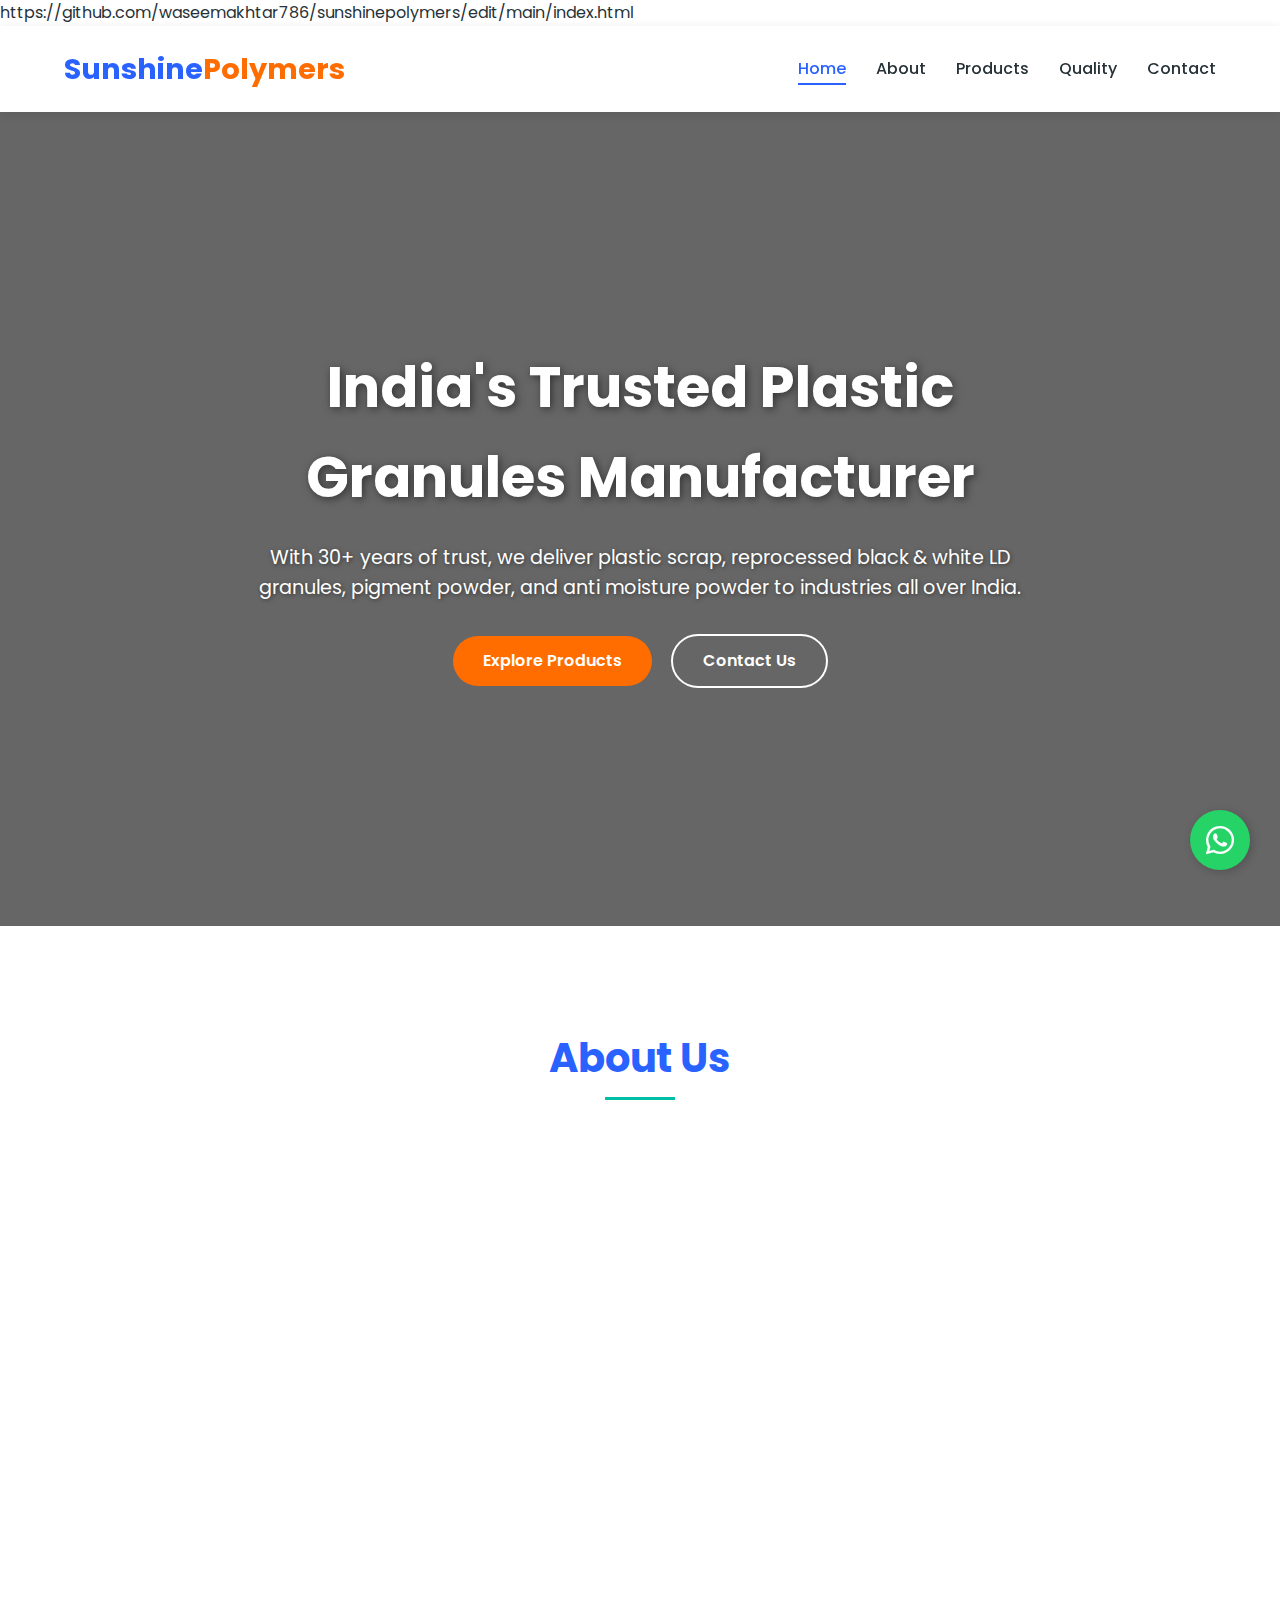
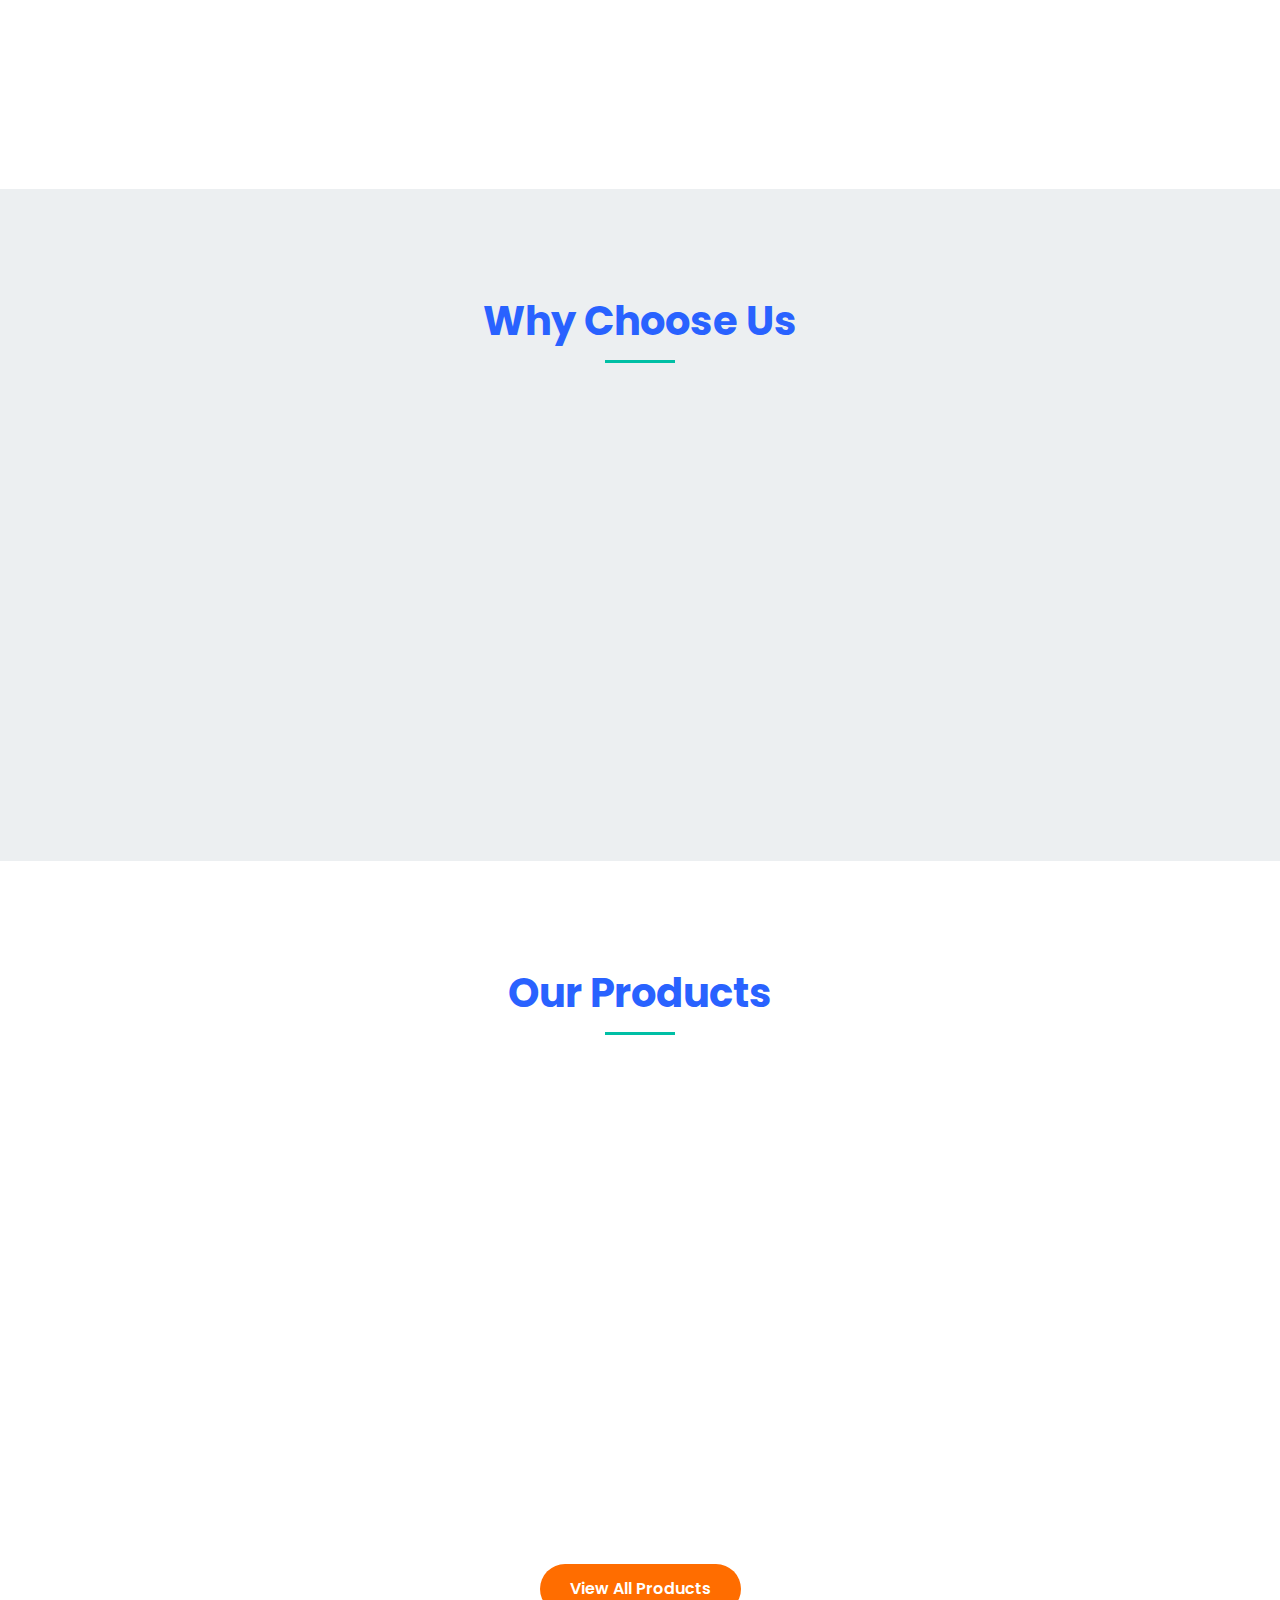
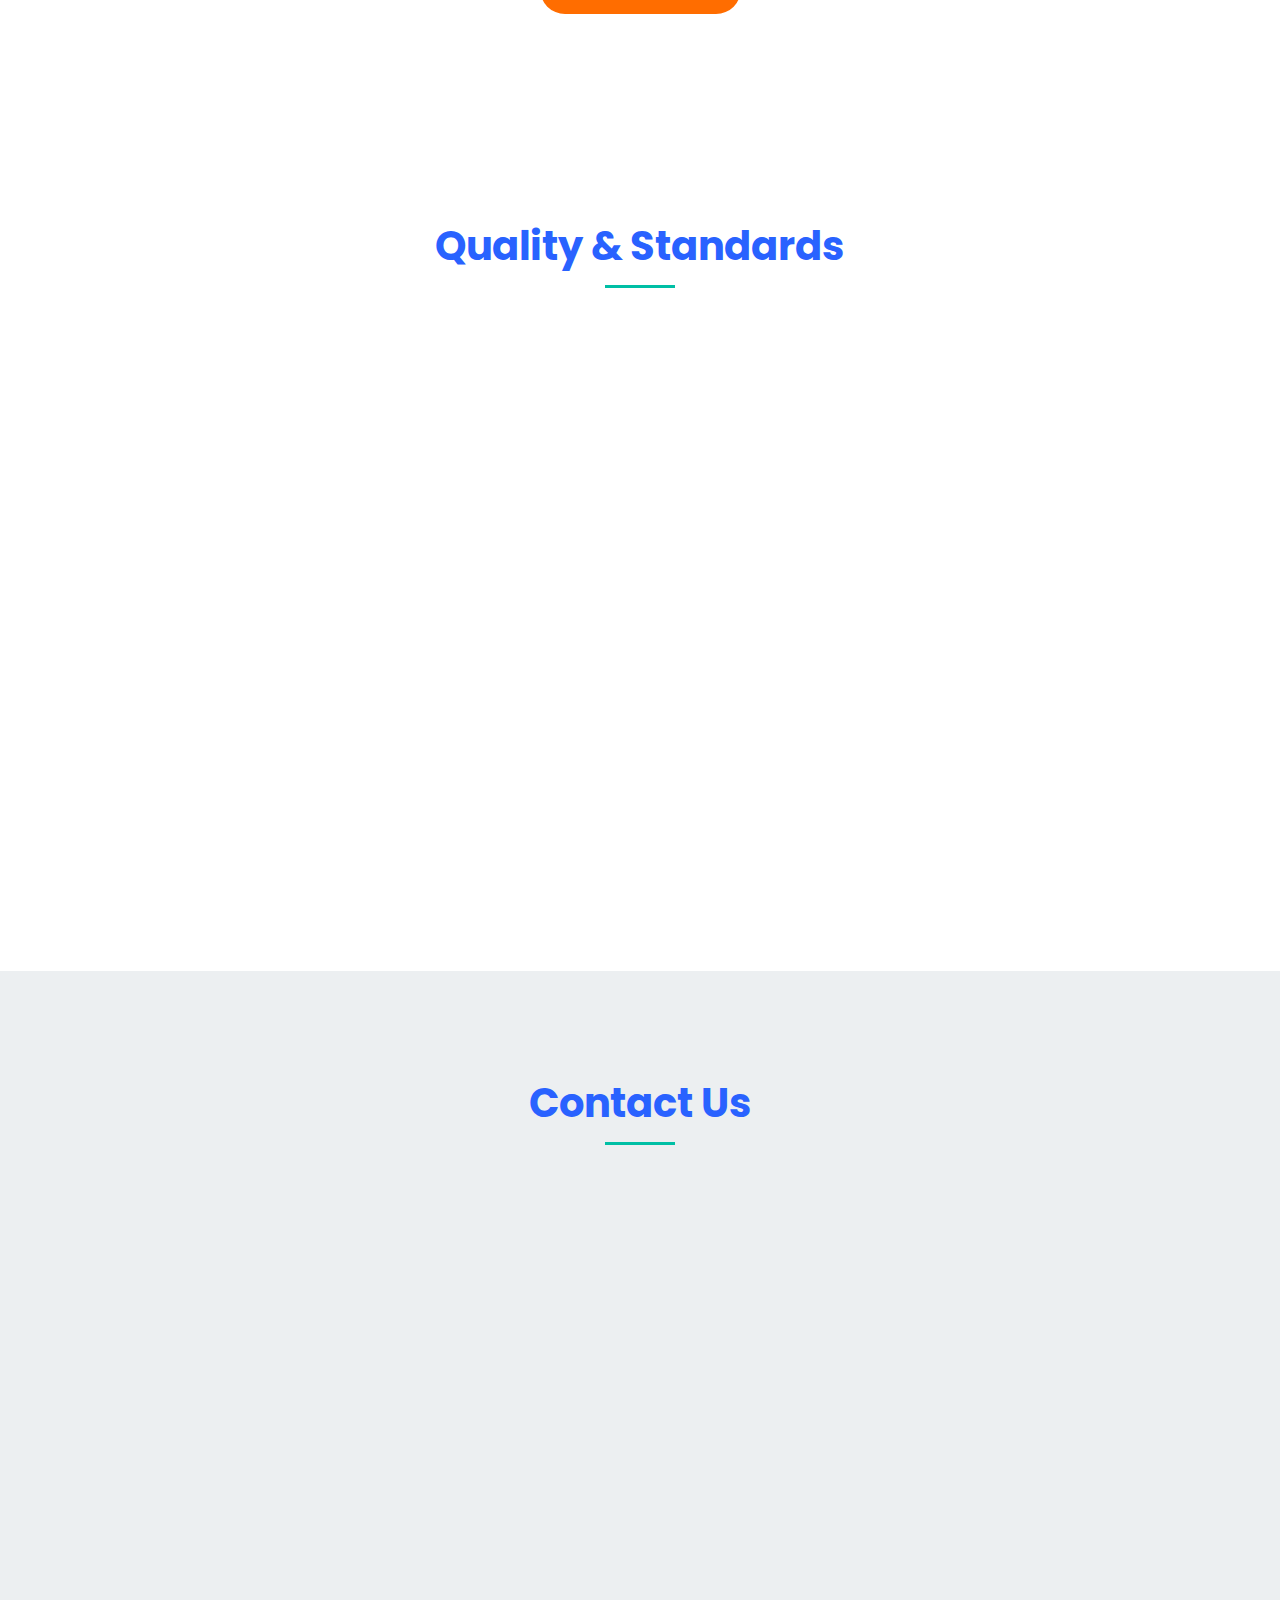
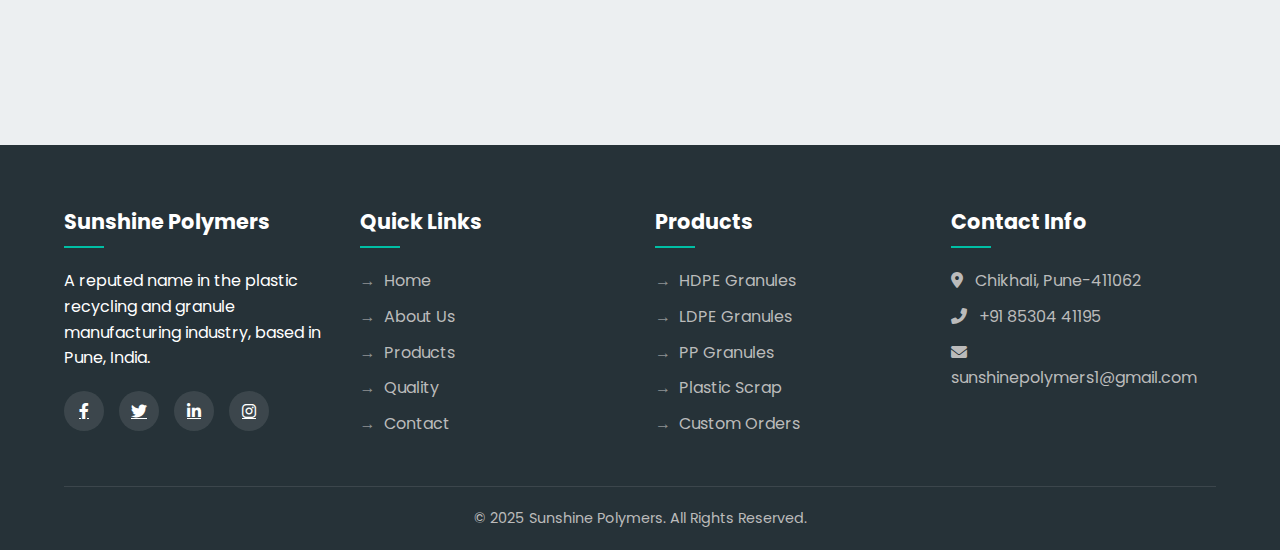
<file: index.html>
<!-- ---- START OF FILE: index.html ---- -->https://github.com/waseemakhtar786/sunshinepolymers/edit/main/index.html
<!DOCTYPE html>
<html lang="en">
<head>
    <meta charset="UTF-8">
    <meta name="viewport" content="width=device-width, initial-scale=1.0">
    <title>Sunshine Polymers | Plastic Granules Manufacturer</title>
    <meta name="description" content="Sunshine Polymers in Pune is a leading manufacturer of high-quality recycled HDPE, LDPE granules, and plastic scrap. Contact us for sustainable polymer solutions.">
    <link rel="icon" href="data:;base64,iVBORw0KGgo=">
    <link rel="stylesheet" href="https://cdnjs.cloudflare.com/ajax/libs/font-awesome/6.0.0-beta3/css/all.min.css">
    <link href="https://fonts.googleapis.com/css2?family=Poppins:wght@300;400;500;600;700&display=swap" rel="stylesheet">
    <link rel="stylesheet" href="style.css">
</head>
<body>
    <header id="header">
        <div class="container">
            <nav>
                <a href="index.html" class="logo">
                    <h1>Sunshine<span>Polymers</span></h1>
                </a>
                <ul class="nav-links">
                    <li><a href="index.html" class="active">Home</a></li>
                    <li><a href="about.html">About</a></li>
                    <li><a href="products.html">Products</a></li>
                    <li><a href="quality.html">Quality</a></li>
                    <li><a href="contact.html">Contact</a></li>
                </ul>
                <div class="mobile-menu">
                    <i class="fas fa-bars"></i>
                </div>
            </nav>
        </div>
    </header>

    <section class="hero" id="home">
        <div class="hero-bg-slider">
            <div class="hero-bg"></div>
            <div class="hero-bg"></div>
            <div class="hero-bg"></div>
            <div class="hero-bg"></div>
        </div>
        <div class="hero-overlay"></div>
        <div class="container">
            <div class="hero-content">
                <h1>India's Trusted Plastic Granules Manufacturer</h1>
                <p>With 30+ years of trust, we deliver plastic scrap, reprocessed black & white LD granules, pigment powder, and anti moisture powder to industries all over India.</p>
                <a href="products.html" class="btn">Explore Products</a>
                <a href="contact.html" class="btn btn-outline">Contact Us</a>
            </div>
        </div>
    </section>

    <section class="section" id="about">
        <div class="container">
            <div class="section-title">
                <h2>About Us</h2>
            </div>
            <div class="about-content">
                <div class="about-text animate-on-scroll">
                    <h3>Sustainable. Strong. Trusted. Plastic Granules That Last.</h3>
                    <p>With over 30+ years of trusted experience, Sunshine Polymers is a reputed name in the plastic recycling and granule manufacturing industry in Pune. We specialize in high-quality plastic granules including HDPE, LDPE, and various other plastic scraps and reprocessed materials.</p>
                    <p>Our mission is to provide sustainable plastic solutions without compromising on quality. We continuously invest in technology and innovation to meet the evolving needs of our clients across various industries.</p>
                    <p>Our consistent commitment to quality, sustainability, and client satisfaction has made us a reliable supplier for industries across India. We believe in building long-term partnerships by delivering excellence in every batch.</p>
                    <a href="about.html" class="btn">Learn More About Us</a>
                </div>
                <div class="about-image animate-on-scroll">
                    <img src="images/factory (2).jpg" alt="Sunshine Polymers Factory in Pune" loading="lazy" width="800" height="533">
                </div>
            </div>
        </div>
    </section>

    <section class="section features" id="why-us"> 
        <div class="container">
            <div class="section-title">
                <h2>Why Choose Us</h2>
            </div>
            <div class="features-grid">
                <div class="feature-card animate-on-scroll">
                    <div class="feature-icon"><i class="fas fa-award"></i></div>
                    <h3>Premium Quality</h3>
                    <p>Every batch undergoes rigorous testing to ensure consistent quality that meets international standards.</p>
                </div>
                <div class="feature-card animate-on-scroll" style="transition-delay: 0.2s;">
                    <div class="feature-icon"><i class="fas fa-truck"></i></div>
                    <h3>Timely Delivery</h3>
                    <p>Our efficient logistics network ensures your materials arrive on schedule, every time, across India.</p>
                </div>
                <div class="feature-card animate-on-scroll" style="transition-delay: 0.4s;">
                    <div class="feature-icon"><i class="fas fa-tags"></i></div>
                    <h3>Competitive Pricing</h3>
                    <p>Direct-from-factory pricing without middlemen ensures you get the best value for your investment.</p>
                </div>
                <div class="feature-card animate-on-scroll" style="transition-delay: 0.6s;">
                    <div class="feature-icon"><i class="fas fa-leaf"></i></div>
                    <h3>Sustainable Solutions</h3>
                    <p>We are experts in plastic recycling, providing eco-friendly granules without compromising on quality.</p>
                </div>
            </div>
        </div>
    </section>

    <section class="section" id="products">
        <div class="container">
            <div class="section-title">
                <h2>Our Products</h2>
            </div>
            <div class="products-grid">
                <div class="product-card animate-on-scroll">
                    <div class="product-image"><img src="images/HDPE.jpg" alt="HDPE Granules" loading="lazy" width="400" height="400"></div>
                    <div class="product-info">
                        <h3>HDPE Granules</h3>
                        <p>Durable, high-density polyethylene for pipes, containers, and industrial applications.</p>
                        <a href="contact.html" class="btn" style="padding: 8px 20px; font-size: 0.9rem;">Inquire Now</a>
                    </div>
                </div>
                <div class="product-card animate-on-scroll" style="transition-delay: 0.2s;">
                    <div class="product-image"><img src="images/LLDPE.jpg" alt="LDPE Granules" loading="lazy" width="400" height="400"></div>
                    <div class="product-info">
                        <h3>LDPE Granules</h3>
                        <p>Flexible, low-density polyethylene ideal for film applications, bags, and liners.</p>
                        <a href="contact.html" class="btn" style="padding: 8px 20px; font-size: 0.9rem;">Inquire Now</a>
                    </div>
                </div>
                <div class="product-card animate-on-scroll" style="transition-delay: 0.4s;">
                    <div class="product-image"><img src="images/PP.jpg" alt="PP Granules" loading="lazy" width="400" height="400"></div>
                    <div class="product-info">
                        <h3>PP Granules</h3>
                        <p>Versatile Polypropylene with excellent heat resistance for automotive and household goods.</p>
                        <a href="contact.html" class="btn" style="padding: 8px 20px; font-size: 0.9rem;">Inquire Now</a>
                    </div>
                </div>
                <div class="product-card animate-on-scroll" style="transition-delay: 0.6s;">
                    <div class="product-image"><img src="images/Plastic Scrap.jpg" alt="Recycled Plastic Scrap" loading="lazy" width="400" height="400"></div>
                    <div class="product-info">
                        <h3>Plastic Scrap</h3>
                        <p>High-quality, sorted plastic scrap for recycling and reprocessing industries.</p>
                        <a href="contact.html" class="btn" style="padding: 8px 20px; font-size: 0.9rem;">Inquire Now</a>
                    </div>
                </div>
            </div>
             <div style="text-align: center; margin-top: 40px;">
                <a href="products.html" class="btn">View All Products</a>
            </div>
        </div>
    </section>

    <section class="section" id="quality">
        <div class="container">
            <div class="section-title">
                <h2>Quality & Standards</h2>
            </div>
            <div class="about-content">
                <div class="about-text animate-on-scroll">
                    <h3>Our Commitment to Excellence</h3>
                    <p>At Sunshine Polymers, quality isn't just a process - it's our promise. Our quality assurance program begins with raw material selection and continues through every stage of production until final packaging.</p>
                    <p>Our in-house laboratory conducts rigorous testing on every batch to ensure consistent quality parameters, guaranteeing that you receive materials you can trust for your manufacturing needs.</p>
                    <div class="quality-features">
                        <p><i class="fas fa-check-circle"></i> Melt Flow Index (MFI) Testing</p>
                        <p><i class="fas fa-check-circle"></i> Density & Strength Checks</p>
                        <p><i class="fas fa-check-circle"></i> Color Consistency Verification</p>
                    </div>
                     <a href="quality.html" class="btn" style="margin-top: 20px;">Our Quality Process</a>
                </div>
                <div class="about-image animate-on-scroll">
                    <img src="images/quality.jpg" alt="Quality control lab for plastic granules" loading="lazy" width="800" height="533">
                </div>
            </div>
        </div>
    </section>

    <section class="section contact" id="contact">
        <div class="container">
            <div class="section-title">
                <h2>Contact Us</h2>
            </div>
            <div class="contact-container">
                <div class="contact-info animate-on-scroll">
                    <h3>Get In Touch</h3>
                    <p>Have questions about our products or need a quote? Reach out to our team in Pune - we're happy to help!</p>
                    <div class="contact-details">
                        <div class="contact-item">
                            <div class="contact-icon"><i class="fas fa-map-marker-alt"></i></div>
                            <div>
                                <h4>Address</h4>
                                <p>Gat No. 15, Moi Road, Chikhali,<br>Pune-411062, India</p>
                            </div>
                        </div>
                        <div class="contact-item">
                            <div class="contact-icon"><i class="fas fa-phone-alt"></i></div>
                            <div>
                                <h4>Phone</h4>
                                <a href="tel:+918530441195"><p>+91 85304 41195</p></a>
                            </div>
                        </div>
                        <div class="contact-item">
                            <div class="contact-icon"><i class="fas fa-envelope"></i></div>
                            <div>
                                <h4>Email</h4>
                                <a href="mailto:sunshinepolymers1@gmail.com"><p>sunshinepolymers1@gmail.com</p></a>
                            </div>
                        </div>
                         <div class="contact-item">
                            <div class="contact-icon"><i class="fab fa-whatsapp"></i></div>
                            <div>
                                <h4>WhatsApp</h4>
                                <a href="https://wa.me/918530441195" target="_blank" rel="noopener noreferrer"><p>+91 85304 41195</p></a>
                            </div>
                        </div>
                    </div>
                </div>
                <div class="map-container animate-on-scroll">
                    <iframe src="https://www.google.com/maps/embed?pb=!1m14!1m8!1m3!1d15121.714652431792!2d73.8055273!3d18.6449171!3m2!1i1024!2i768!4f13.1!3m3!1m2!1s0x3bc2b9d992160d19%3A0x46513f355bafa47a!2sSunshine%20Polymers!5e0!3m2!1sen!2sin" allowfullscreen="" loading="lazy" referrerpolicy="no-referrer-when-downgrade"></iframe>
                </div>
            </div>
        </div>
    </section>

    <footer>
        <div class="container">
            <div class="footer-content">
                <div class="footer-column">
                    <h3>Sunshine Polymers</h3>
                    <p>A reputed name in the plastic recycling and granule manufacturing industry, based in Pune, India.</p>
                    <div class="social-links">
                        <a href="#" target="_blank"><i class="fab fa-facebook-f"></i></a>
                        <a href="#" target="_blank"><i class="fab fa-twitter"></i></a>
                        <a href="#" target="_blank"><i class="fab fa-linkedin-in"></i></a>
                        <a href="#" target="_blank"><i class="fab fa-instagram"></i></a>
                    </div>
                </div>
                <div class="footer-column">
                    <h3>Quick Links</h3>
                    <ul class="footer-links">
                        <li><a href="index.html">Home</a></li>
                        <li><a href="about.html">About Us</a></li>
                        <li><a href="products.html">Products</a></li>
                        <li><a href="quality.html">Quality</a></li>
                        <li><a href="contact.html">Contact</a></li>
                    </ul>
                </div>
                <div class="footer-column">
                    <h3>Products</h3>
                    <ul class="footer-links">
                        <li><a href="products.html">HDPE Granules</a></li>
                        <li><a href="products.html">LDPE Granules</a></li>
                        <li><a href="products.html">PP Granules</a></li>
                        <li><a href="products.html">Plastic Scrap</a></li>
                        <li><a href="contact.html">Custom Orders</a></li>
                    </ul>
                </div>
                <div class="footer-column">
                    <h3>Contact Info</h3>
                    <ul class="footer-links">
                        <li class="footer-contact-item"><i class="fas fa-map-marker-alt"></i> Chikhali, Pune-411062</li>
                        <li class="footer-contact-item"><i class="fas fa-phone-alt"></i> +91 85304 41195</li>
                        <li class="footer-contact-item"><i class="fas fa-envelope"></i> sunshinepolymers1@gmail.com</li>
                    </ul>
                </div>
            </div>
            <div class="footer-bottom">
                <p>© 2025 Sunshine Polymers. All Rights Reserved.</p>
            </div>
        </div>
    </footer>

    <a href="https://wa.me/918530441195" class="floating-whatsapp" target="_blank" rel="noopener noreferrer">
        <i class="fab fa-whatsapp"></i>
    </a>
    
    <script src="script.js" defer></script>
</body>
</html>
</file>
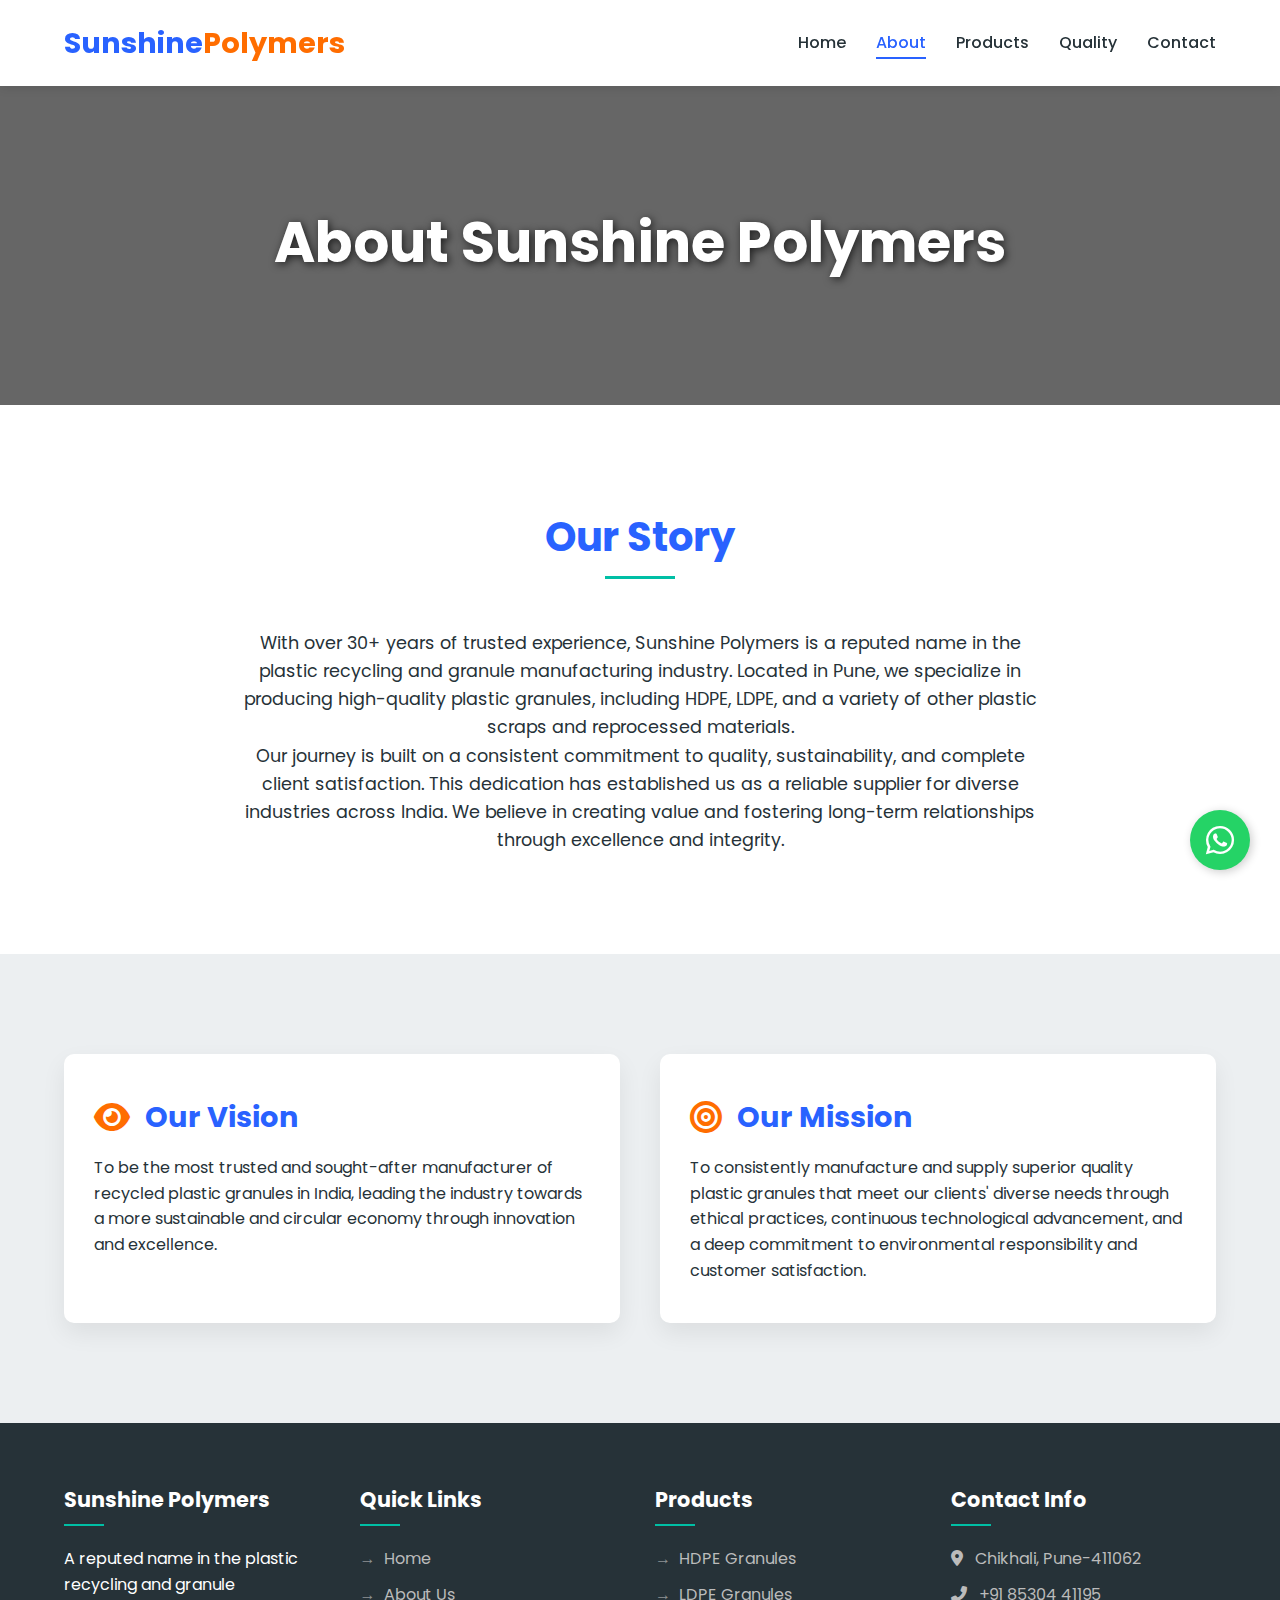
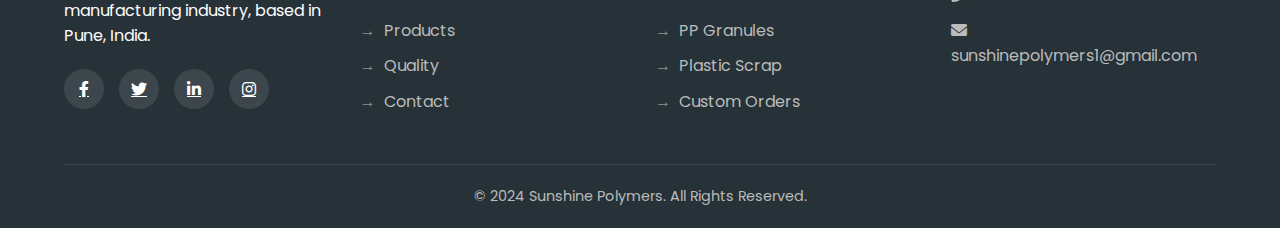
<file: about.html>
<!DOCTYPE html>
<html lang="en">
<head>
    <meta charset="UTF-8">
    <meta name="viewport" content="width=device-width, initial-scale=1.0">
    <title>About Sunshine Polymers | Plastic Granules Manufacturer</title>
    <meta name="description" content="Learn about Sunshine Polymers, our 30+ year history in plastic recycling in Pune, our mission, vision, and commitment to quality and sustainability.">
     <!-- ADD THIS LINE HERE TO REMOVE THE FAVICON -->
    <link rel="icon" href="data:,"> 
    <link rel="stylesheet" href="https://cdnjs.cloudflare.com/ajax/libs/font-awesome/6.0.0-beta3/css/all.min.css">
    <link href="https://fonts.googleapis.com/css2?family=Poppins:wght@300;400;500;600;700&display=swap" rel="stylesheet">
    <style>
        :root {
            --primary: #2962FF;
            --secondary: #00BFA5;
            --accent: #FF6D00;
            --dark: #263238;
            --light: #ECEFF1;
        }
        
        * {
            margin: 0;
            padding: 0;
            box-sizing: border-box;
            scroll-behavior: smooth;
        }
        
        body {
            font-family: 'Poppins', sans-serif;
            color: var(--dark);
            line-height: 1.6;
            overflow-x: hidden;
        }
        
        /* Header Styles */
        header {
            background-color: white;
            box-shadow: 0 2px 10px rgba(0,0,0,0.1);
            position: fixed;
            width: 100%;
            z-index: 1000;
            transition: all 0.3s ease;
        }
        
        header.scrolled {
            padding: 10px 0;
            background-color: rgba(255,255,255,0.98);
        }
        
        .container {
            width: 90%;
            max-width: 1200px;
            margin: 0 auto;
        }
        
        nav {
            display: flex;
            justify-content: space-between;
            align-items: center;
            padding: 20px 0;
        }
        
        .logo {
            display: flex;
            align-items: center;
        }
        
        .logo img {
            height: 50px;
            margin-right: 10px;
        }
        
        .logo h1 {
            font-size: 1.8rem;
            color: var(--primary);
            font-weight: 700;
        }
        
        .logo span {
            color: var(--accent);
        }
        
        .nav-links {
            display: flex;
            list-style: none;
        }
        
        .nav-links li {
            margin-left: 30px;
        }
        
        .nav-links a {
            text-decoration: none;
            color: var(--dark);
            font-weight: 500;
            transition: color 0.3s;
            position: relative;
        }
        
        .nav-links a:hover, .nav-links a.active {
            color: var(--primary);
        }
        
        .nav-links a:after {
            content: '';
            position: absolute;
            width: 0;
            height: 2px;
            background: var(--primary);
            bottom: -5px;
            left: 0;
            transition: width 0.3s;
        }
        
        .nav-links a:hover:after, .nav-links a.active:after {
            width: 100%;
        }
        
        .mobile-menu {
            display: none;
            font-size: 1.5rem;
            cursor: pointer;
        }

        /* --- NEW: Page Header Styles (for About page) --- */
        .page-header {
            height: 45vh; /* Reduced height */
            min-height: 350px;
            position: relative;
            display: flex;
            align-items: center;
            justify-content: center;
            color: white;
            text-align: center;
            padding-top: 80px;
            overflow: hidden;
        }
        
        .page-header h1 {
            font-size: 3.5rem;
            font-weight: 700;
            text-shadow: 2px 2px 8px rgba(0,0,0,0.7);
            animation: fadeIn 1.5s ease-in-out;
            position: relative;
            z-index: 1;
        }
        
        .hero-bg-slider {
            position: absolute;
            top: 0;
            left: 0;
            width: 100%;
            height: 100%;
            z-index: -2;
        }
        
        .hero-bg {
            position: absolute;
            top: 0;
            left: 0;
            width: 100%;
            height: 100%;
            background-size: cover;
            background-position: center center;
            opacity: 0;
            animation: heroSlider 24s linear infinite; 
            transform: scale(1.1);
        }

       .hero-bg:nth-child(1) { 
            background-image: url('images/hero1.jpg'); 
            animation-delay: 0s; 
        }
        .hero-bg:nth-child(2) { 
            background-image: url('images/hero2.jpg'); 
            animation-delay: 6s; 
        }
        .hero-bg:nth-child(3) { 
            background-image: url('images/hero3.jpg'); 
            animation-delay: 12s; 
        }
        .hero-bg:nth-child(4) { 
            background-image: url('images/hero4.jpg'); 
            animation-delay: 18s; 
        }

        .hero-overlay {
            position: absolute;
            top: 0;
            left: 0;
            width: 100%;
            height: 100%;
            background: rgba(0, 0, 0, 0.6);
            z-index: -1;
        }

        @keyframes heroSlider {
            0% { opacity: 0; transform: scale(1.1); }
            8% { opacity: 1; }
            33% { opacity: 1; transform: scale(1.2); }
            41% { opacity: 0; }
            100% { opacity: 0; }
        }
        
        @keyframes fadeIn {
            from { opacity: 0; transform: translateY(20px); }
            to { opacity: 1; transform: translateY(0); }
        }

        /* General Section Styles */
        .section {
            padding: 100px 0;
        }
        
        .section-title {
            text-align: center;
            margin-bottom: 60px;
        }
        
        .section-title h2 {
            font-size: 2.5rem;
            color: var(--primary);
            position: relative;
            display: inline-block;
        }
        
        .section-title h2:after {
            content: '';
            position: absolute;
            width: 70px;
            height: 3px;
            background: var(--secondary);
            bottom: -10px;
            left: 50%;
            transform: translateX(-50%);
        }

        /* About Company Section */
        .about-company-content {
            max-width: 800px;
            margin: 0 auto;
            text-align: center;
            font-size: 1.1rem;
        }

        /* Vision and Mission Section */
        .vision-mission {
            background: var(--light);
        }
        .vision-mission-grid {
            display: grid;
            grid-template-columns: repeat(auto-fit, minmax(300px, 1fr));
            gap: 40px;
        }

        .vm-card {
            background: white;
            padding: 40px 30px;
            border-radius: 10px;
            box-shadow: 0 10px 25px rgba(0,0,0,0.07);
            transition: all 0.3s ease;
        }
        .vm-card:hover {
            transform: translateY(-10px);
            box-shadow: 0 20px 40px rgba(0,0,0,0.1);
        }

        .vm-card h3 {
            font-size: 1.8rem;
            color: var(--primary);
            margin-bottom: 15px;
            display: flex;
            align-items: center;
        }

        .vm-card h3 i {
            font-size: 2rem;
            margin-right: 15px;
            color: var(--accent);
        }
        
        /* Footer */
        footer {
            background: var(--dark);
            color: white;
            padding: 60px 0 20px;
        }
        
        .footer-content {
            display: grid;
            grid-template-columns: repeat(auto-fit, minmax(200px, 1fr));
            gap: 30px;
            margin-bottom: 40px;
        }
        
        .footer-column h3 {
            font-size: 1.3rem;
            margin-bottom: 20px;
            color: white;
            position: relative;
            padding-bottom: 10px;
        }
        
        .footer-column h3:after {
            content: '';
            position: absolute;
            width: 40px;
            height: 2px;
            background: var(--secondary);
            bottom: 0;
            left: 0;
        }
        
        .footer-links { list-style: none; }
        .footer-links li { margin-bottom: 10px; }
        .footer-links a, .footer-contact-item {
            color: #bbb;
            text-decoration: none;
            transition: color 0.3s, padding-left 0.3s;
        }
        .footer-links a:hover { color: white; padding-left: 5px; }
        .footer-links a::before { content: '→'; margin-right: 8px; opacity: 0.7; transition: margin-right 0.3s; }
        .footer-links a:hover::before { margin-right: 12px; }
        .footer-links i { margin-right: 8px; }
        
        .social-links { display: flex; gap: 15px; margin-top: 20px; }
        .social-links a { display: inline-flex; align-items: center; justify-content: center; width: 40px; height: 40px; background: rgba(255,255,255,0.1); border-radius: 50%; color: white; font-size: 1rem; transition: all 0.3s; }
        .social-links a:hover { color: white !important; transform: translateY(-3px); }
        .social-links a[href*="facebook.com"]:hover { background-color: #1877F2; }
        .social-links a[href*="twitter.com"]:hover { background-color: #000000; }
        .social-links a[href*="linkedin.com"]:hover { background-color: #0A66C2; }
        .social-links a[href*="instagram.com"]:hover { background-color: #C13584; }

        .footer-bottom { text-align: center; padding-top: 20px; border-top: 1px solid rgba(255,255,255,0.1); color: #bbb; font-size: 0.9rem; }
        
        .floating-whatsapp {
            position: fixed; bottom: 30px; right: 30px; width: 60px; height: 60px; background-color: #25D366; color: white; border-radius: 50%; display: flex; align-items: center; justify-content: center; font-size: 2rem; box-shadow: 2px 2px 10px rgba(0,0,0,0.2); z-index: 1000; transition: all 0.3s; text-decoration: none;
        }
        .floating-whatsapp:hover { transform: scale(1.1); box-shadow: 4px 4px 15px rgba(0,0,0,0.3); }

        /* Responsive */
        @media (max-width: 768px) {
            .mobile-menu { display: block; }
            .nav-links {
                position: fixed;
                top: 80px;
                left: -100%;
                width: 100%;
                height: calc(100vh - 80px);
                background: white;
                flex-direction: column;
                align-items: center;
                padding: 40px 0;
                transition: all 0.5s ease;
            }
            header.scrolled .nav-links { top: 70px; height: calc(100vh - 70px); }
            .nav-links.active { left: 0; }
            .nav-links li { margin: 15px 0; }
            .page-header h1 { font-size: 2.5rem; }
            .floating-whatsapp { width: 50px; height: 50px; font-size: 1.5rem; bottom: 20px; right: 20px; }
        }
    </style>
</head>
<body>
    <!-- Header -->
    <header id="header">
        <div class="container">
            <nav>
                <a href="index.html" class="logo" style="text-decoration: none;">
                    <!-- <img src="logo.png" alt="Sunshine Polymers Pune Logo"> -->
                    <h1>Sunshine<span>Polymers</span></h1>
                </a>
                <ul class="nav-links">
                    <li><a href="index.html">Home</a></li>
                    <li><a href="about.html" class="active">About</a></li>
                    <li><a href="products.html">Products</a></li>
                    <li><a href="quality.html">Quality</a></li>
                    <li><a href="contact.html">Contact</a></li>
                </ul>
                <div class="mobile-menu">
                    <i class="fas fa-bars"></i>
                </div>
            </nav>
        </div>
    </header>

    <!-- Page Header -->
    <section class="page-header">
        <div class="hero-bg-slider">
            <div class="hero-bg"></div>
            <div class="hero-bg"></div>
            <div class="hero-bg"></div>
            <div class="hero-bg"></div>
        </div>
        <div class="hero-overlay"></div>
        <h1>About Sunshine Polymers</h1>
    </section>

    <!-- About Company Section -->
    <section class="section" id="about-company">
        <div class="container">
            <div class="section-title">
                <h2>Our Story</h2>
            </div>
            <div class="about-company-content">
                <p>With over 30+ years of trusted experience, Sunshine Polymers is a reputed name in the plastic recycling and granule manufacturing industry. Located in Pune, we specialize in producing high-quality plastic granules, including HDPE, LDPE, and a variety of other plastic scraps and reprocessed materials.</p>
                <p>Our journey is built on a consistent commitment to quality, sustainability, and complete client satisfaction. This dedication has established us as a reliable supplier for diverse industries across India. We believe in creating value and fostering long-term relationships through excellence and integrity.</p>
            </div>
        </div>
    </section>

    <!-- Vision & Mission Section -->
    <section class="section vision-mission">
        <div class="container">
            <div class="vision-mission-grid">
                <div class="vm-card">
                    <h3><i class="fas fa-eye"></i>Our Vision</h3>
                    <p>To be the most trusted and sought-after manufacturer of recycled plastic granules in India, leading the industry towards a more sustainable and circular economy through innovation and excellence.</p>
                </div>
                <div class="vm-card">
                    <h3><i class="fas fa-bullseye"></i>Our Mission</h3>
                    <p>To consistently manufacture and supply superior quality plastic granules that meet our clients' diverse needs through ethical practices, continuous technological advancement, and a deep commitment to environmental responsibility and customer satisfaction.</p>
                </div>
            </div>
        </div>
    </section>

    <!-- Footer -->
    <footer>
        <div class="container">
            <div class="footer-content">
                <div class="footer-column">
                    <h3>Sunshine Polymers</h3>
                    <p>A reputed name in the plastic recycling and granule manufacturing industry, based in Pune, India.</p>
                    <div class="social-links">
                        <a href="https://facebook.com" target="_blank"><i class="fab fa-facebook-f"></i></a>
                        <a href="https://twitter.com" target="_blank"><i class="fab fa-twitter"></i></a>
                        <a href="https://linkedin.com" target="_blank"><i class="fab fa-linkedin-in"></i></a>
                        <a href="https://instagram.com" target="_blank"><i class="fab fa-instagram"></i></a>
                    </div>
                </div>
                <div class="footer-column">
                    <h3>Quick Links</h3>
                    <ul class="footer-links">
                        <li><a href="index.html">Home</a></li>
                        <li><a href="about.html">About Us</a></li>
                        <li><a href="products.html">Products</a></li>
                        <li><a href="quality.html">Quality</a></li>
                        <li><a href="contact.html">Contact</a></li>
                    </ul>
                </div>
                <div class="footer-column">
                    <h3>Products</h3>
                    <ul class="footer-links">
                        <li><a href="products.html">HDPE Granules</a></li>
                        <li><a href="products.html">LDPE Granules</a></li>
                        <li><a href="products.html">PP Granules</a></li>
                        <li><a href="products.html">Plastic Scrap</a></li>
                        <li><a href="contact.html">Custom Orders</a></li>
                    </ul>
                </div>
                <div class="footer-column">
                    <h3>Contact Info</h3>
                    <ul class="footer-links">
                        <li class="footer-contact-item"><i class="fas fa-map-marker-alt"></i> Chikhali, Pune-411062</li>
                        <li class="footer-contact-item"><i class="fas fa-phone-alt"></i> +91 85304 41195</li>
                        <li class="footer-contact-item"><i class="fas fa-envelope"></i> sunshinepolymers1@gmail.com</li>
                    </ul>
                </div>
            </div>
            <div class="footer-bottom">
                <p>© 2024 Sunshine Polymers. All Rights Reserved.</p>
            </div>
        </div>
    </footer>
    
    <a href="https://wa.me/918530441195" class="floating-whatsapp" target="_blank" rel="noopener noreferrer">
        <i class="fab fa-whatsapp"></i>
    </a>

    <!-- JavaScript -->
    <script>
        // Mobile Menu Toggle
        const mobileMenu = document.querySelector('.mobile-menu');
        const navLinks = document.querySelector('.nav-links');
        const header = document.getElementById('header');
        
        mobileMenu.addEventListener('click', () => {
            const isMenuOpen = navLinks.classList.toggle('active');
            mobileMenu.querySelector('i').classList.toggle('fa-bars', !isMenuOpen);
            mobileMenu.querySelector('i').classList.toggle('fa-times', isMenuOpen);
        });
        
        // Close mobile menu when clicking a link
        document.querySelectorAll('.nav-links a').forEach(link => {
            link.addEventListener('click', () => {
                if (window.innerWidth <= 768) {
                    navLinks.classList.remove('active');
                    mobileMenu.querySelector('i').classList.add('fa-bars');
                    mobileMenu.querySelector('i').classList.remove('fa-times');
                }
            });
        });
        
        // Header scroll effect
        window.addEventListener('scroll', () => {
            if (window.scrollY > 50) {
                header.classList.add('scrolled');
            } else {
                header.classList.remove('scrolled');
            }
        });
    </script>
</body>
</html>
</file>
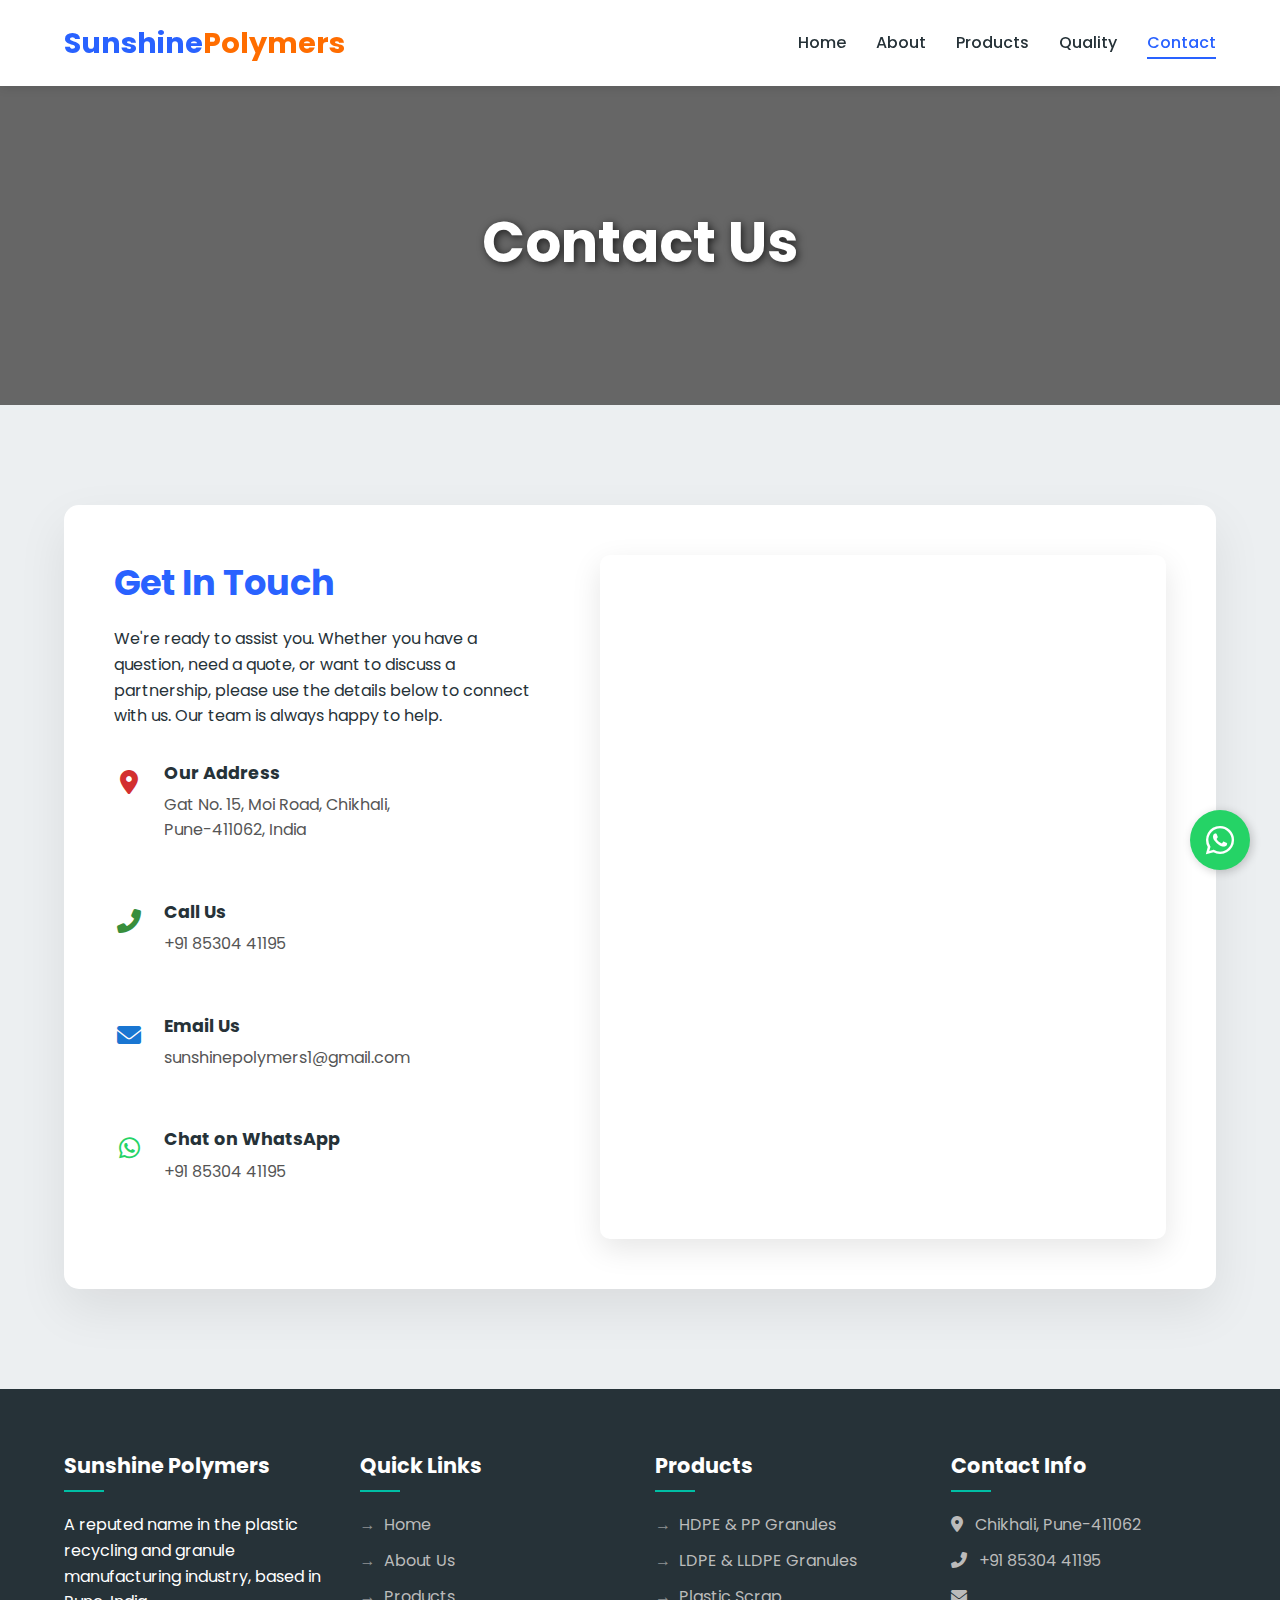
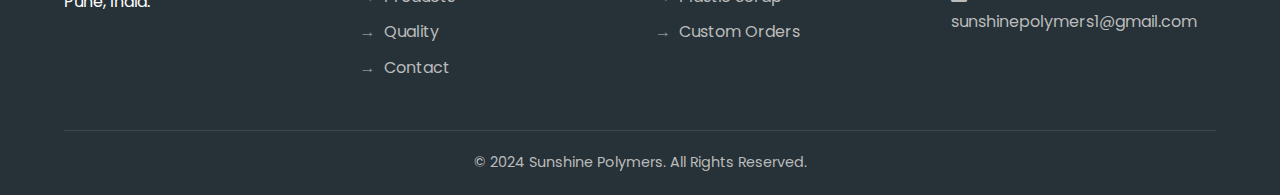
<file: contact.html>
<!DOCTYPE html>
<html lang="en">
<head>
    <meta charset="UTF-8">
    <meta name="viewport" content="width=device-width, initial-scale=1.0">
    <title>Contact Sunshine Polymers | Plastic Granules Manufacturer in Pune</title>
    <meta name="description" content="Contact Sunshine Polymers in Chikhali, Pune. Find our address, phone number (8530441195), email, and location on the map. We look forward to your inquiry.">
    <link rel="icon" href="data:,"> 
    <link rel="stylesheet" href="https://cdnjs.cloudflare.com/ajax/libs/font-awesome/6.0.0-beta3/css/all.min.css">
    <link href="https://fonts.googleapis.com/css2?family=Poppins:wght@300;400;500;600;700&display=swap" rel="stylesheet">
    <style>
        :root {
            --primary: #2962FF;
            --secondary: #00BFA5;
            --accent: #FF6D00;
            --dark: #263238;
            --light: #ECEFF1;
        }
        
        * {
            margin: 0;
            padding: 0;
            box-sizing: border-box;
            scroll-behavior: smooth;
        }
        
        body {
            font-family: 'Poppins', sans-serif;
            color: var(--dark);
            line-height: 1.6;
            overflow-x: hidden;
        }
        
        /* Shared Header Styles */
        header {
            background-color: white;
            box-shadow: 0 2px 10px rgba(0,0,0,0.1);
            position: fixed;
            width: 100%;
            z-index: 1000;
            transition: all 0.3s ease;
        }
        header.scrolled { padding: 10px 0; background-color: rgba(255,255,255,0.98); }
        .container { width: 90%; max-width: 1200px; margin: 0 auto; }
        nav { display: flex; justify-content: space-between; align-items: center; padding: 20px 0; }
        .logo { display: flex; align-items: center; }
        .logo img { height: 50px; margin-right: 10px; }
        .logo h1 { font-size: 1.8rem; color: var(--primary); font-weight: 700; }
        .logo span { color: var(--accent); }
        .nav-links { display: flex; list-style: none; }
        .nav-links li { margin-left: 30px; }
        .nav-links a { text-decoration: none; color: var(--dark); font-weight: 500; transition: color 0.3s; position: relative; }
        .nav-links a:hover, .nav-links a.active { color: var(--primary); }
        .nav-links a:after { content: ''; position: absolute; width: 0; height: 2px; background: var(--primary); bottom: -5px; left: 0; transition: width 0.3s; }
        .nav-links a:hover:after, .nav-links a.active:after { width: 100%; }
        .mobile-menu { display: none; font-size: 1.5rem; cursor: pointer; }
        
        /* Page Header Banner */
        .page-header {
            height: 45vh; min-height: 350px; position: relative; display: flex; align-items: center;
            justify-content: center; color: white; text-align: center; padding-top: 80px; overflow: hidden;
        }
        .page-header h1 {
            font-size: 3.5rem; font-weight: 700; text-shadow: 2px 2px 8px rgba(0,0,0,0.7);
            animation: fadeIn 1.5s ease-in-out; position: relative; z-index: 1;
        }
        .hero-bg-slider { position: absolute; top: 0; left: 0; width: 100%; height: 100%; z-index: -2; }
        .hero-bg {
            position: absolute; top: 0; left: 0; width: 100%; height: 100%; background-size: cover;
            background-position: center center; opacity: 0; animation: heroSlider 24s linear infinite; transform: scale(1.1);
        }
        
        .hero-bg:nth-child(1) { 
            background-image: url('images/hero1.jpg'); 
            animation-delay: 0s; 
        }
        .hero-bg:nth-child(2) { 
            background-image: url('images/hero2.jpg'); 
            animation-delay: 6s; 
        }
        .hero-bg:nth-child(3) { 
            background-image: url('images/hero3.jpg'); 
            animation-delay: 12s; 
        }
        .hero-bg:nth-child(4) { 
            background-image: url('images/hero4.jpg'); 
            animation-delay: 18s; 
        }

        .hero-overlay { position: absolute; top: 0; left: 0; width: 100%; height: 100%; background: rgba(0, 0, 0, 0.6); z-index: -1; }

        @keyframes heroSlider { 0% { opacity: 0; transform: scale(1.1); } 8% { opacity: 1; } 33% { opacity: 1; transform: scale(1.2); } 41% { opacity: 0; } 100% { opacity: 0; } }
        @keyframes fadeIn { from { opacity: 0; transform: translateY(20px); } to { opacity: 1; transform: translateY(0); } }

        /* Contact Page Styles */
        .section { padding: 100px 0; }
        .contact-grid {
            display: grid;
            grid-template-columns: 1fr 1.3fr;
            gap: 50px;
            align-items: flex-start;
            background: #fff;
            padding: 50px;
            border-radius: 15px;
            box-shadow: 0 20px 50px rgba(0,0,0,0.08);
        }

        .contact-info-box h3 {
            font-size: 2.2rem;
            color: var(--primary);
            margin-bottom: 15px;
        }

        .contact-info-box p {
            margin-bottom: 30px;
        }
        
        .contact-item {
            display: flex;
            align-items: flex-start;
            margin-bottom: 25px;
        }
        
        .contact-icon {
            font-size: 1.5rem; 
            margin-right: 20px;
            margin-top: 5px;
            width: 30px;
            text-align: center;
        }
        .contact-item:nth-child(1) .contact-icon { color: #d32f2f; } 
        .contact-item:nth-child(2) .contact-icon { color: #388e3c; } 
        .contact-item:nth-child(3) .contact-icon { color: #1976d2; } 
        .contact-item:nth-child(4) .contact-icon { color: #25D366; } 

        .contact-item-text h4 {
            margin-bottom: 5px;
            font-size: 1.1rem;
            color: var(--dark);
        }

        .contact-item-text p, .contact-item-text a {
            text-decoration: none;
            color: #555;
            transition: color 0.3s;
            font-size: 1rem;
        }
        .contact-item-text a:hover {
            color: var(--primary);
        }
        .map-container {
            border-radius: 10px;
            overflow: hidden;
            box-shadow: 0 10px 30px rgba(0,0,0,0.1);
            height: 100%;
            min-height: 400px;
        }
        .map-container iframe {
            display: block; border: none; width: 100%; height: 100%;
        }
        
        /* Footer */
        footer { background: var(--dark); color: white; padding: 60px 0 20px; }
        .footer-content { display: grid; grid-template-columns: repeat(auto-fit, minmax(200px, 1fr)); gap: 30px; margin-bottom: 40px; }
        .footer-column h3 { font-size: 1.3rem; margin-bottom: 20px; color: white; position: relative; padding-bottom: 10px; }
        .footer-column h3:after { content: ''; position: absolute; width: 40px; height: 2px; background: var(--secondary); bottom: 0; left: 0; }
        .footer-links { list-style: none; } .footer-links li { margin-bottom: 10px; }
        .footer-links a, .footer-contact-item { color: #bbb; text-decoration: none; transition: color 0.3s, padding-left 0.3s; }
        .footer-links a:hover { color: white; padding-left: 5px; } .footer-links a::before { content: '→'; margin-right: 8px; opacity: 0.7; transition: margin-right 0.3s; }
        .footer-links a:hover::before { margin-right: 12px; } .footer-links i { margin-right: 8px; }
        .footer-bottom { text-align: center; padding-top: 20px; border-top: 1px solid rgba(255,255,255,0.1); color: #bbb; font-size: 0.9rem; }
        
        .floating-whatsapp {
            position: fixed; bottom: 30px; right: 30px; width: 60px; height: 60px; background-color: #25D366; color: white; border-radius: 50%; display: flex; align-items: center; justify-content: center; font-size: 2rem; box-shadow: 2px 2px 10px rgba(0,0,0,0.2); z-index: 1000; transition: all 0.3s; text-decoration: none;
        }
        .floating-whatsapp:hover { transform: scale(1.1); box-shadow: 4px 4px 15px rgba(0,0,0,0.3); }
        
        /* Responsive */
        @media (max-width: 992px) {
            .contact-grid {
                grid-template-columns: 1fr;
            }
        }

        @media (max-width: 768px) {
            .mobile-menu { display: block; }
            .nav-links { position: fixed; top: 80px; left: -100%; width: 100%; height: calc(100vh - 80px); background: white; flex-direction: column; align-items: center; padding: 40px 0; transition: all 0.5s ease; }
            header.scrolled .nav-links { top: 70px; height: calc(100vh - 70px); }
            .nav-links.active { left: 0; }
            .nav-links li { margin: 15px 0; }
            .page-header h1 { font-size: 2.5rem; }
            .contact-grid {
                padding: 30px 20px;
            }
            .floating-whatsapp { width: 50px; height: 50px; font-size: 1.5rem; bottom: 20px; right: 20px; }
        }
    </style>
</head>
<body>
    <!-- Header -->
    <header id="header">
        <div class="container">
            <nav>
                <a href="index.html" class="logo" style="text-decoration: none;">
                    <!-- <img src="logo.png" alt="Sunshine Polymers Pune Logo"> -->
                    <h1>Sunshine<span>Polymers</span></h1>
                </a>
                <ul class="nav-links">
                    <li><a href="index.html">Home</a></li>
                    <li><a href="about.html">About</a></li>
                    <li><a href="products.html">Products</a></li>
                    <li><a href="quality.html">Quality</a></li>
                    <li><a href="contact.html" class="active">Contact</a></li>
                </ul>
                <div class="mobile-menu">
                    <i class="fas fa-bars"></i>
                </div>
            </nav>
        </div>
    </header>

    <!-- Page Header -->
    <section class="page-header">
        <div class="hero-bg-slider">
            <div class="hero-bg"></div>
            <div class="hero-bg"></div>
            <div class="hero-bg"></div>
            <div class="hero-bg"></div>
        </div>
        <div class="hero-overlay"></div>
        <h1>Contact Us</h1>
    </section>

    <!-- Main Contact Section -->
    <section class="section" style="background-color: var(--light);">
        <div class="container">
            <div class="contact-grid">
                <div class="contact-info-box">
                    <h3>Get In Touch</h3>
                    <p>We're ready to assist you. Whether you have a question, need a quote, or want to discuss a partnership, please use the details below to connect with us. Our team is always happy to help.</p>
                    <div class="contact-details">
                        <div class="contact-item">
                            <div class="contact-icon"><i class="fas fa-map-marker-alt"></i></div>
                            <div class="contact-item-text">
                                <h4>Our Address</h4>
                                <p>Gat No. 15, Moi Road, Chikhali,<br>Pune-411062, India</p>
                            </div>
                        </div>
                        <div class="contact-item">
                            <div class="contact-icon"><i class="fas fa-phone-alt"></i></div>
                            <div class="contact-item-text">
                                <h4>Call Us</h4>
                                <a href="tel:+918530441195"><p>+91 85304 41195</p></a>
                            </div>
                        </div>
                        <div class="contact-item">
                            <div class="contact-icon"><i class="fas fa-envelope"></i></div>
                             <div class="contact-item-text">
                                <h4>Email Us</h4>
                                <a href="mailto:sunshinepolymers1@gmail.com"><p>sunshinepolymers1@gmail.com</p></a>
                            </div>
                        </div>
                        <div class="contact-item">
                            <div class="contact-icon"><i class="fab fa-whatsapp"></i></div>
                             <div class="contact-item-text">
                                <h4>Chat on WhatsApp</h4>
                                <a href="https://wa.me/918530441195" target="_blank" rel="noopener noreferrer"><p>+91 85304 41195</p></a>
                            </div>
                        </div>
                    </div>
                </div>
                <div class="map-container">
                    <iframe src="https://www.google.com/maps/embed?pb=!1m14!1m8!1m3!1d15121.714652431792!2d73.8055273!3d18.6449171!3m2!1i1024!2i768!4f13.1!3m3!1m2!1s0x3bc2b9d992160d19%3A0x46513f355bafa47a!2sSunshine%20Polymers!5e0!3m2!1sen!2sin" allowfullscreen="" loading="lazy" referrerpolicy="no-referrer-when-downgrade"></iframe>
                </div>
            </div>
        </div>
    </section>


    <!-- Footer -->
    <footer>
        <div class="container">
            <div class="footer-content">
                <div class="footer-column">
                    <h3>Sunshine Polymers</h3>
                    <p>A reputed name in the plastic recycling and granule manufacturing industry, based in Pune, India.</p>
                </div>
                <div class="footer-column">
                    <h3>Quick Links</h3>
                    <ul class="footer-links">
                        <li><a href="index.html">Home</a></li>
                        <li><a href="about.html">About Us</a></li>
                        <li><a href="products.html">Products</a></li>
                        <li><a href="quality.html">Quality</a></li>
                        <li><a href="contact.html">Contact</a></li>
                    </ul>
                </div>
                <div class="footer-column">
                    <h3>Products</h3>
                    <ul class="footer-links">
                         <li><a href="products.html">HDPE & PP Granules</a></li>
                         <li><a href="products.html">LDPE & LLDPE Granules</a></li>
                         <li><a href="products.html">Plastic Scrap</a></li>
                         <li><a href="contact.html">Custom Orders</a></li>
                    </ul>
                </div>
                <div class="footer-column">
                    <h3>Contact Info</h3>
                     <ul class="footer-links">
                        <li class="footer-contact-item"><i class="fas fa-map-marker-alt"></i> Chikhali, Pune-411062</li>
                        <li class="footer-contact-item"><i class="fas fa-phone-alt"></i> +91 85304 41195</li>
                        <li class="footer-contact-item"><i class="fas fa-envelope"></i> sunshinepolymers1@gmail.com</li>
                    </ul>
                </div>
            </div>
            <div class="footer-bottom">
                <p>© 2024 Sunshine Polymers. All Rights Reserved.</p>
            </div>
        </div>
    </footer>

    <a href="https://wa.me/918530441195" class="floating-whatsapp" target="_blank" rel="noopener noreferrer">
        <i class="fab fa-whatsapp"></i>
    </a>

    <!-- JavaScript for Mobile Menu -->
    <script>
        const mobileMenu = document.querySelector('.mobile-menu');
        const navLinks = document.querySelector('.nav-links');
        mobileMenu.addEventListener('click', () => {
            const isMenuOpen = navLinks.classList.toggle('active');
            mobileMenu.querySelector('i').classList.toggle('fa-bars', !isMenuOpen);
            mobileMenu.querySelector('i').classList.toggle('fa-times', isMenuOpen);
        });
        document.querySelectorAll('.nav-links a').forEach(link => {
            link.addEventListener('click', () => {
                if(window.innerWidth <= 768) {
                    navLinks.classList.remove('active');
                    mobileMenu.querySelector('i').classList.add('fa-bars');
                    mobileMenu.querySelector('i').classList.remove('fa-times');
                }
            });
        });
    </script>
</body>
</html>
</file>
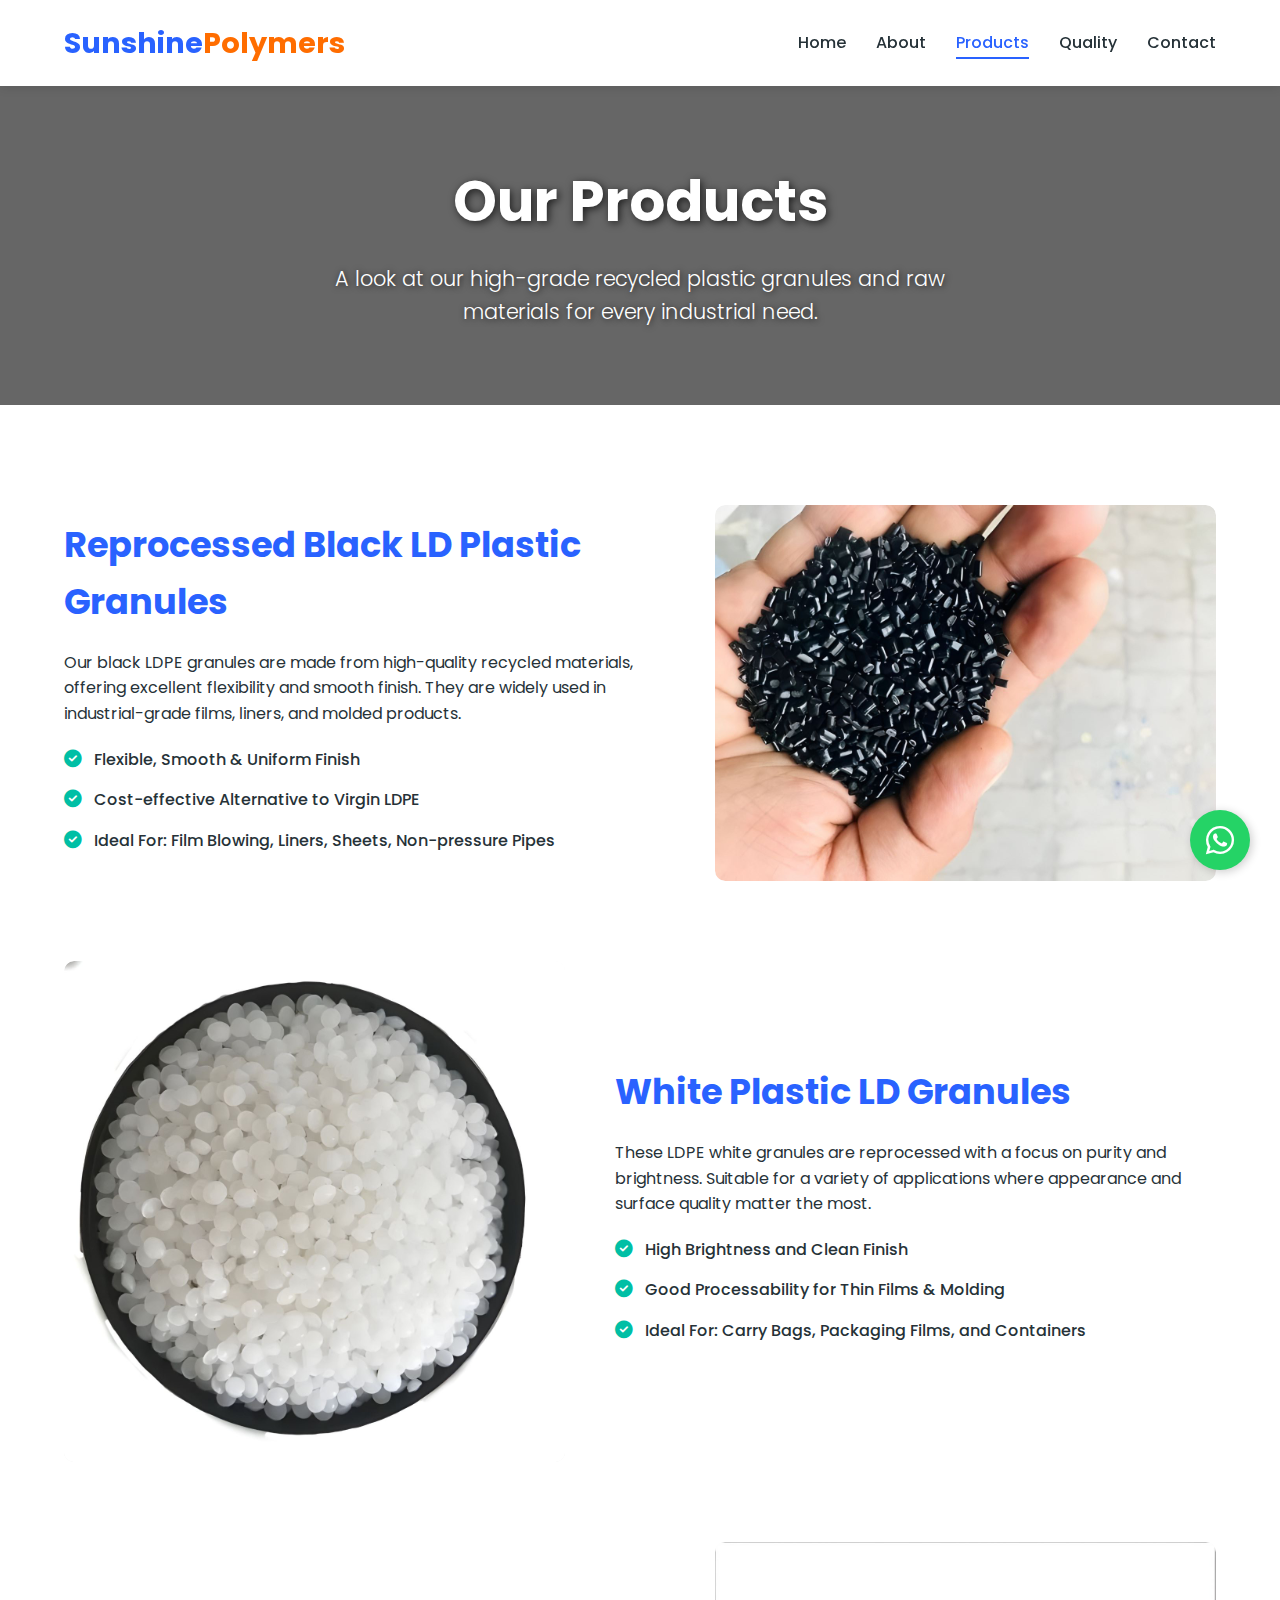
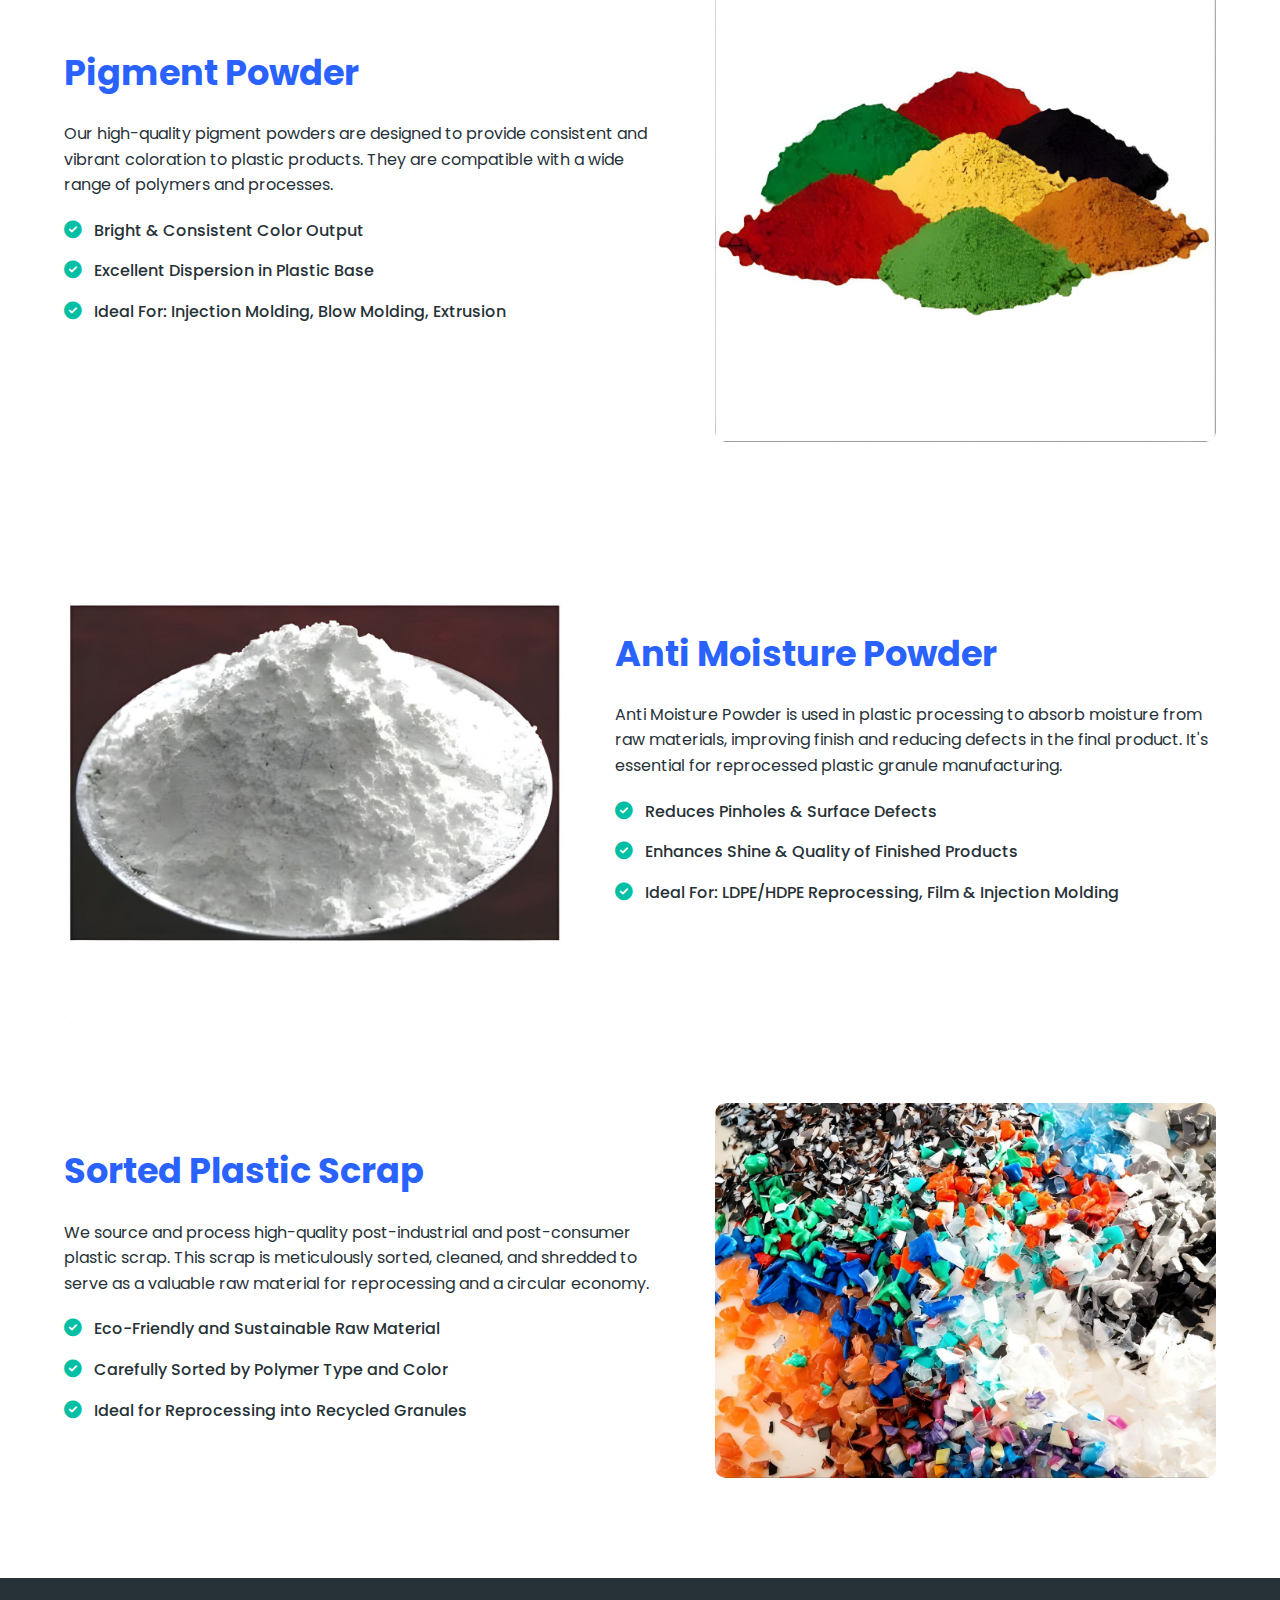
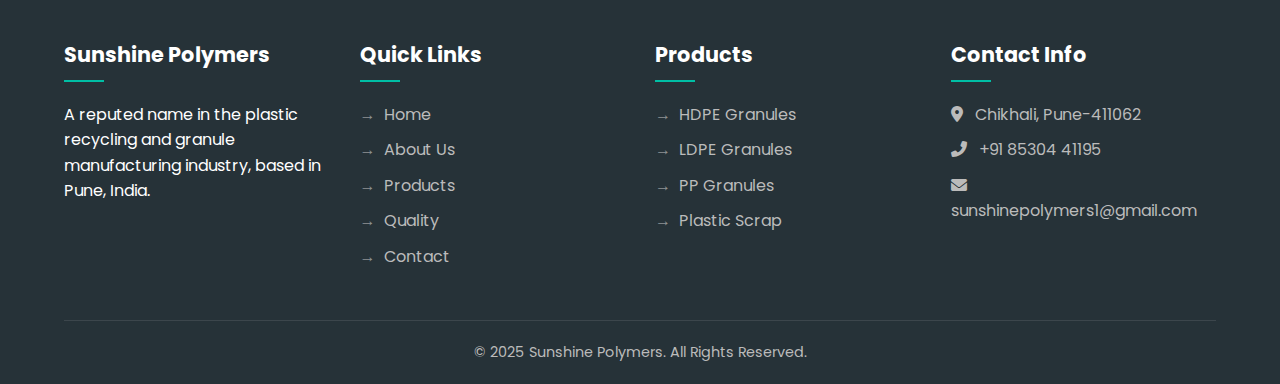
<file: products.html>
<!DOCTYPE html>
<html lang="en">
<head>
    <meta charset="UTF-8">
    <meta name="viewport" content="width=device-width, initial-scale=1.0">
    <title>Our Products | Plastic Granules Manufacturer</title>
    <meta name="description" content="Explore our wide range of high-quality plastic granules from our Pune facility, including HDPE, LDPE, LLDPE, PP, and sorted plastic scrap for various industrial applications.">
    <link rel="icon" href="data:,"> 
    <link rel="stylesheet" href="https://cdnjs.cloudflare.com/ajax/libs/font-awesome/6.0.0-beta3/css/all.min.css">
    <link href="https://fonts.googleapis.com/css2?family=Poppins:wght@300;400;500;600;700&display=swap" rel="stylesheet">
    <link rel="stylesheet" href="style.css">
</head>
<body>
    <header id="header">
        <div class="container">
            <nav>
                <a href="index.html" class="logo">
                    <h1>Sunshine<span>Polymers</span></h1>
                </a>
                <ul class="nav-links">
                    <li><a href="index.html">Home</a></li>
                    <li><a href="about.html">About</a></li>
                    <li><a href="products.html" class="active">Products</a></li>
                    <li><a href="quality.html">Quality</a></li>
                    <li><a href="contact.html">Contact</a></li>
                </ul>
                <div class="mobile-menu">
                    <i class="fas fa-bars"></i>
                </div>
            </nav>
        </div>
    </header>

    <section class="page-header">
        <div class="hero-bg-slider">
            <div class="hero-bg"></div>
            <div class="hero-bg"></div>
            <div class="hero-bg"></div>
            <div class="hero-bg"></div>
        </div>
        <div class="hero-overlay"></div>
        <h1>Our Products</h1>
        <p>A look at our high-grade recycled plastic granules and raw materials for every industrial need.</p>
    </section>

    <section class="section" id="products-list">
        <div class="container">
            
            <div class="product-entry reverse">
                <div class="product-image"><img src="images/black ld.jpg" alt="Flexible Black LDPE Granules" loading="lazy" width="800" height="800"></div>
                <div class="product-details">
                    <h3>Reprocessed Black LD Plastic Granules</h3>
                    <p>Our black LDPE granules are made from high-quality recycled materials, offering excellent flexibility and smooth finish. They are widely used in industrial-grade films, liners, and molded products.</p>
                    <ul class="product-features">
                        <li><i class="fas fa-check-circle"></i>Flexible, Smooth & Uniform Finish</li>
                        <li><i class="fas fa-check-circle"></i>Cost-effective Alternative to Virgin LDPE</li>
                        <li><i class="fas fa-check-circle"></i>Ideal For: Film Blowing, Liners, Sheets, Non-pressure Pipes</li>
                    </ul>
                </div>
            </div>

            <div class="product-entry">
                <div class="product-image"><img src="images/white ld granules.jpg" alt="White plastic ld granules" loading="lazy" width="800" height="800"></div>
                <div class="product-details">
                    <h3>White Plastic LD Granules</h3>
                    <p>These LDPE white granules are reprocessed with a focus on purity and brightness. Suitable for a variety of applications where appearance and surface quality matter the most.</p>
                    <ul class="product-features">
                        <li><i class="fas fa-check-circle"></i>High Brightness and Clean Finish</li>
                        <li><i class="fas fa-check-circle"></i>Good Processability for Thin Films & Molding</li>
                        <li><i class="fas fa-check-circle"></i>Ideal For: Carry Bags, Packaging Films, and Containers</li>
                    </ul>
                </div>
            </div>

            <div class="product-entry reverse">
                <div class="product-image"><img src="images/pigment powder.jpg" alt="Pigment powder for plastics" loading="lazy" width="800" height="800"></div>
                <div class="product-details">
                    <h3>Pigment Powder</h3>
                    <p>Our high-quality pigment powders are designed to provide consistent and vibrant coloration to plastic products. They are compatible with a wide range of polymers and processes.</p>
                    <ul class="product-features">
                        <li><i class="fas fa-check-circle"></i>Bright & Consistent Color Output</li>
                        <li><i class="fas fa-check-circle"></i>Excellent Dispersion in Plastic Base</li>
                        <li><i class="fas fa-check-circle"></i>Ideal For: Injection Molding, Blow Molding, Extrusion</li>
                    </ul>
                </div>
            </div>

            <div class="product-entry">
                <div class="product-image"><img src="images/anti moisture powder.jpg" alt="Anti moisture powder" loading="lazy" width="800" height="800"></div>
                <div class="product-details">
                    <h3>Anti Moisture Powder</h3>
                    <p>Anti Moisture Powder is used in plastic processing to absorb moisture from raw materials, improving finish and reducing defects in the final product. It's essential for reprocessed plastic granule manufacturing.</p>
                    <ul class="product-features">
                        <li><i class="fas fa-check-circle"></i>Reduces Pinholes & Surface Defects</li>
                        <li><i class="fas fa-check-circle"></i>Enhances Shine & Quality of Finished Products</li>
                        <li><i class="fas fa-check-circle"></i>Ideal For: LDPE/HDPE Reprocessing, Film & Injection Molding</li>
                    </ul>
                </div>
            </div>

            <div class="product-entry reverse">
                <div class="product-image"><img src="images/Plastic Scrap.jpg" alt="plastic scrap material" loading="lazy" width="800" height="800"></div>
                <div class="product-details">
                    <h3>Sorted Plastic Scrap</h3>
                    <p>We source and process high-quality post-industrial and post-consumer plastic scrap. This scrap is meticulously sorted, cleaned, and shredded to serve as a valuable raw material for reprocessing and a circular economy.</p>
                    <ul class="product-features">
                        <li><i class="fas fa-check-circle"></i>Eco-Friendly and Sustainable Raw Material</li>
                        <li><i class="fas fa-check-circle"></i>Carefully Sorted by Polymer Type and Color</li>
                        <li><i class="fas fa-check-circle"></i>Ideal for Reprocessing into Recycled Granules</li>
                    </ul>
                </div>
            </div>
        </div>
    </section>

    <footer>
        <div class="container">
            <div class="footer-content">
                <div class="footer-column">
                    <h3>Sunshine Polymers</h3>
                    <p>A reputed name in the plastic recycling and granule manufacturing industry, based in Pune, India.</p>
                </div>
                <div class="footer-column">
                    <h3>Quick Links</h3>
                    <ul class="footer-links">
                        <li><a href="index.html">Home</a></li>
                        <li><a href="about.html">About Us</a></li>
                        <li><a href="products.html">Products</a></li>
                        <li><a href="quality.html">Quality</a></li>
                        <li><a href="contact.html">Contact</a></li>
                    </ul>
                </div>
                <div class="footer-column">
                    <h3>Products</h3>
                    <ul class="footer-links">
                        <li><a href="products.html#products-list">HDPE Granules</a></li>
                        <li><a href="products.html#products-list">LDPE Granules</a></li>
                        <li><a href="products.html#products-list">PP Granules</a></li>
                        <li><a href="products.html#products-list">Plastic Scrap</a></li>
                    </ul>
                </div>
                <div class="footer-column">
                    <h3>Contact Info</h3>
                     <ul class="footer-links">
                        <li class="footer-contact-item"><i class="fas fa-map-marker-alt"></i> Chikhali, Pune-411062</li>
                        <li class="footer-contact-item"><i class="fas fa-phone-alt"></i> +91 85304 41195</li>
                        <li class="footer-contact-item"><i class="fas fa-envelope"></i> sunshinepolymers1@gmail.com</li>
                    </ul>
                </div>
            </div>
            <div class="footer-bottom">
                <p>© 2025 Sunshine Polymers. All Rights Reserved.</p>
            </div>
        </div>
    </footer>

    <a href="https://wa.me/918530441195" class="floating-whatsapp" target="_blank" rel="noopener noreferrer">
        <i class="fab fa-whatsapp"></i>
    </a>
    
    <script src="script.js" defer></script>
</body>
</html>
</file>
<file: style.css>
/* ---- START OF FILE: style.css ---- */
:root {
    --primary: #2962FF;
    --secondary: #00BFA5;
    --accent: #FF6D00;
    --dark: #263238;
    --light: #ECEFF1;
}

/* --- General & Shared Styles --- */
* { margin: 0; padding: 0; box-sizing: border-box; scroll-behavior: smooth; }
body { font-family: 'Poppins', sans-serif; color: var(--dark); line-height: 1.6; overflow-x: hidden; }
.container { width: 90%; max-width: 1200px; margin: 0 auto; }
.section { padding: 100px 0; }
.btn { display: inline-block; padding: 12px 30px; background: var(--accent); color: white; border: none; border-radius: 50px; font-size: 1rem; font-weight: 600; text-decoration: none; cursor: pointer; transition: all 0.3s; }
.btn:hover { background: #FF9100; transform: translateY(-3px); box-shadow: 0 10px 20px rgba(255,109,0,0.3); }
.section-title { text-align: center; margin-bottom: 60px; }
.section-title h2 { font-size: 2.5rem; color: var(--primary); position: relative; display: inline-block; }
.section-title h2:after { content: ''; position: absolute; width: 70px; height: 3px; background: var(--secondary); bottom: -10px; left: 50%; transform: translateX(-50%); }

/* --- Header & Navigation --- */
header { background-color: white; box-shadow: 0 2px 10px rgba(0,0,0,0.1); position: fixed; width: 100%; z-index: 1000; transition: all 0.3s ease; }
header.scrolled { padding: 10px 0; background-color: rgba(255,255,255,0.98); }
nav { display: flex; justify-content: space-between; align-items: center; padding: 20px 0; }
.logo { display: flex; align-items: center; text-decoration: none; }
.logo img { height: 50px; margin-right: 10px; }
.logo h1 { font-size: 1.8rem; color: var(--primary); font-weight: 700; }
.logo span { color: var(--accent); }
.nav-links { display: flex; list-style: none; }
.nav-links li { margin-left: 30px; }
.nav-links a { text-decoration: none; color: var(--dark); font-weight: 500; transition: color 0.3s; position: relative; }
.nav-links a:hover, .nav-links a.active { color: var(--primary); }
.nav-links a:after { content: ''; position: absolute; width: 0; height: 2px; background: var(--primary); bottom: -5px; left: 0; transition: width 0.3s; }
.nav-links a:hover:after, .nav-links a.active:after { width: 100%; }
.mobile-menu { display: none; font-size: 1.5rem; cursor: pointer; }

/* --- Hero & Page Header Sections --- */
.hero, .page-header { position: relative; display: flex; align-items: center; justify-content: center; color: white; text-align: center; padding: 80px 20px 0; overflow: hidden; }
.hero { height: 100vh; }
.page-header { height: 45vh; min-height: 350px; flex-direction: column;}
.hero-bg-slider { position: absolute; top: 0; left: 0; width: 100%; height: 100%; z-index: -2; }
.hero-bg { position: absolute; top: 0; left: 0; width: 100%; height: 100%; background-size: cover; background-position: center center; opacity: 0; animation: heroSlider 24s linear infinite; transform: scale(1.1); }
.hero-bg:nth-child(1) { background-image: url('images/hero1.jpg'); animation-delay: 0s; }
.hero-bg:nth-child(2) { background-image: url('images/hero2.jpg'); animation-delay: 6s; }
.hero-bg:nth-child(3) { background-image: url('images/hero3.jpg'); animation-delay: 12s; }
.hero-bg:nth-child(4) { background-image: url('images/hero4.jpg'); animation-delay: 18s; }
.hero-overlay { position: absolute; top: 0; left: 0; width: 100%; height: 100%; background: rgba(0, 0, 0, 0.6); z-index: -1; }
.hero-content { max-width: 800px; margin: 0 auto; position: relative; z-index: 1; animation: fadeIn 1.5s ease-in-out; }
.hero h1 { font-size: 3.5rem; margin-bottom: 20px; font-weight: 700; text-shadow: 2px 2px 8px rgba(0,0,0,0.5); }
.hero p { font-size: 1.2rem; margin-bottom: 30px; text-shadow: 1px 1px 4px rgba(0,0,0,0.5); }
.btn-outline { background: transparent; border: 2px solid white; margin-left: 15px; }
.btn-outline:hover { background: white; color: var(--dark); box-shadow: 0 10px 20px rgba(255,255,255,0.2); }
.page-header h1 { font-size: 3.5rem; font-weight: 700; text-shadow: 2px 2px 8px rgba(0,0,0,0.7); animation: fadeIn 1.5s ease-in-out; position: relative; z-index: 1; }
.page-header p { font-size: 1.3rem; font-weight: 300; margin-top: 15px; max-width: 700px; text-shadow: 1px 1px 6px rgba(0,0,0,0.7); position: relative; z-index: 1; animation: fadeIn 1.8s ease-in-out; }
@keyframes heroSlider { 0% { opacity: 0; transform: scale(1.1); } 8% { opacity: 1; } 33% { opacity: 1; transform: scale(1.2); } 41% { opacity: 0; } 100% { opacity: 0; } }
@keyframes fadeIn { from { opacity: 0; transform: translateY(20px); } to { opacity: 1; transform: translateY(0); } }

/* --- Index Page: About Section --- */
.about-content { display: flex; align-items: center; flex-wrap: wrap; }
.about-text { flex: 1; min-width: 300px; padding-right: 40px; }
.about-text h3 { font-size: 1.8rem; margin-bottom: 20px; color: var(--dark); }
.about-text p { margin-bottom: 15px; }
.about-image { flex: 1; min-width: 300px; position: relative; }
.about-image img { width: 100%; border-radius: 10px; box-shadow: 0 20px 30px rgba(0,0,0,0.1); animation: float 6s ease-in-out infinite; }
@keyframes float { 0% { transform: translateY(0); } 50% { transform: translateY(-20px); } 100% { transform: translateY(0); } }
.quality-features p { margin: 10px 0; }
.quality-features i { color: var(--secondary); margin-right: 8px;}

/* --- Index Page: Features Section --- */
.features { background: var(--light); }
.features-grid { display: grid; grid-template-columns: repeat(auto-fit, minmax(250px, 1fr)); gap: 30px; }
.feature-card { background: white; padding: 30px; border-radius: 10px; text-align: center; box-shadow: 0 5px 15px rgba(0,0,0,0.05); transition: all 0.3s; }
.feature-card:hover { transform: translateY(-10px); box-shadow: 0 15px 30px rgba(0,0,0,0.1); }
.feature-icon { font-size: 3rem; margin-bottom: 20px; }
.feature-card:nth-child(1) .feature-icon { color: #FF6D00; }
.feature-card:nth-child(2) .feature-icon { color: #00BFA5; }
.feature-card:nth-child(3) .feature-icon { color: #2962FF; }
.feature-card:nth-child(4) .feature-icon { color: #6A1B9A; }
.feature-card h3 { font-size: 1.5rem; margin-bottom: 15px; }

/* --- Index Page: Products Section --- */
.products-grid { display: grid; grid-template-columns: repeat(auto-fit, minmax(250px, 1fr)); gap: 30px; }
.product-card { background: white; border-radius: 10px; overflow: hidden; box-shadow: 0 5px 15px rgba(0,0,0,0.05); transition: all 0.3s; }
.product-card:hover { transform: translateY(-10px); box-shadow: 0 15px 30px rgba(0,0,0,0.1); }
.product-card .product-image { height: 200px; overflow: hidden; }
.product-card .product-image img { width: 100%; height: 100%; object-fit: cover; transition: transform 0.5s; }
.product-card:hover .product-image img { transform: scale(1.1); }
.product-info { padding: 20px; }
.product-info h3 { font-size: 1.3rem; margin-bottom: 10px; color: var(--primary); }
.product-info p { margin-bottom: 15px; color: #666; }

/* --- Index Page & Contact Page: Contact Section --- */
.contact { background: var(--light); }
.contact-container { display: grid; grid-template-columns: 1fr 1.2fr; gap: 50px; align-items: flex-start; }
.contact-info h3 { font-size: 1.8rem; margin-bottom: 20px; color: var(--primary); }
.contact-details { margin-bottom: 30px; }
.contact-item { display: flex; align-items: flex-start; margin-bottom: 20px; }
.contact-icon { font-size: 1.4rem;  margin-right: 20px; margin-top: 5px; width: 25px; text-align: center; }
.contact-item p, .contact-item a { text-decoration: none; color: var(--dark); transition: color 0.3s; }
.contact-item a:hover { color: var(--primary); }
.map-container { border-radius: 10px; overflow: hidden; box-shadow: 0 10px 30px rgba(0,0,0,0.1); }
.map-container iframe { display: block; border: none; width: 100%; height: 450px; }
.contact-item:nth-child(1) .contact-icon { color: #d32f2f; }
.contact-item:nth-child(2) .contact-icon { color: #388e3c; }
.contact-item:nth-child(3) .contact-icon { color: #1976d2; }
.contact-item:nth-child(4) .contact-icon { color: #25D366; }

/* --- About Page --- */
.about-company-content { max-width: 800px; margin: 0 auto; text-align: center; font-size: 1.1rem; }
.vision-mission { background: var(--light); }
.vision-mission-grid { display: grid; grid-template-columns: repeat(auto-fit, minmax(300px, 1fr)); gap: 40px; }
.vm-card { background: white; padding: 40px 30px; border-radius: 10px; box-shadow: 0 10px 25px rgba(0,0,0,0.07); transition: all 0.3s ease; }
.vm-card:hover { transform: translateY(-10px); box-shadow: 0 20px 40px rgba(0,0,0,0.1); }
.vm-card h3 { font-size: 1.8rem; color: var(--primary); margin-bottom: 15px; display: flex; align-items: center; }
.vm-card h3 i { font-size: 2rem; margin-right: 15px; color: var(--accent); }

/* --- Products & Quality Pages (shared layout) --- */
.product-entry, .quality-entry { display: flex; flex-wrap: wrap; align-items: center; gap: 50px; margin-bottom: 80px; }
.product-entry:last-child, .quality-entry:last-child { margin-bottom: 0; }
.product-entry.reverse, .quality-entry.reverse { flex-direction: row-reverse; }
.product-image, .quality-image { flex: 1; min-width: 300px; overflow: hidden; border-radius: 10px; }
.product-image img, .quality-image img { width: 100%; height: auto; display: block; border-radius: 10px; box-shadow: 0 15px 30px rgba(0,0,0,0.15); transition: transform 0.4s ease; }
.product-image img:hover, .quality-image img:hover { transform: scale(1.05); }
.product-details, .quality-details { flex: 1.2; min-width: 300px; }
.product-details h3, .quality-details h3 { font-size: 2.2rem; color: var(--primary); margin-bottom: 20px; }
.product-details p, .quality-details p { margin-bottom: 15px; }
.product-features, .quality-points { list-style: none; margin-top: 20px; padding-left: 0; }
.product-features li, .quality-points li { margin-bottom: 15px; font-weight: 500; }
.product-features i { color: var(--secondary); margin-right: 12px; font-size: 1.1rem; }
.quality-points li { font-size: 1.1rem; display: flex; align-items: flex-start; }
.quality-points i { color: var(--secondary); margin-right: 15px; font-size: 1.2rem; line-height: 1.6; }
.quality-points span { flex: 1; }

/* --- Contact Page --- */
.contact-grid { display: grid; grid-template-columns: 1fr 1.3fr; gap: 50px; align-items: flex-start; background: #fff; padding: 50px; border-radius: 15px; box-shadow: 0 20px 50px rgba(0,0,0,0.08); }
.contact-info-box h3 { font-size: 2.2rem; color: var(--primary); margin-bottom: 15px; }
.contact-info-box p { margin-bottom: 30px; }
.contact-item-text h4 { margin-bottom: 5px; font-size: 1.1rem; color: var(--dark); }
.contact-item-text p, .contact-item-text a { text-decoration: none; color: #555; transition: color 0.3s; font-size: 1rem; }
.contact-item-text a:hover { color: var(--primary); }
.map-container.contact-page { height: 100%; min-height: 400px; }
.map-container.contact-page iframe { height: 100%; }

/* --- Footer --- */
footer { background: var(--dark); color: white; padding: 60px 0 20px; }
.footer-content { display: grid; grid-template-columns: repeat(auto-fit, minmax(200px, 1fr)); gap: 30px; margin-bottom: 40px; }
.footer-column h3 { font-size: 1.3rem; margin-bottom: 20px; color: white; position: relative; padding-bottom: 10px; }
.footer-column h3:after { content: ''; position: absolute; width: 40px; height: 2px; background: var(--secondary); bottom: 0; left: 0; }
.footer-links { list-style: none; }
.footer-links li { margin-bottom: 10px; }
.footer-links a, .footer-contact-item { color: #bbb; text-decoration: none; transition: color 0.3s, padding-left 0.3s; }
.footer-links a:hover { color: white; padding-left: 5px; }
.footer-links a::before { content: '→'; margin-right: 8px; opacity: 0.7; transition: margin-right 0.3s; }
.footer-links a:hover::before { margin-right: 12px; }
.footer-links i { margin-right: 8px; }
.social-links { display: flex; gap: 15px; margin-top: 20px; }
.social-links a { display: inline-flex; align-items: center; justify-content: center; width: 40px; height: 40px; background: rgba(255,255,255,0.1); border-radius: 50%; color: white; font-size: 1rem; transition: all 0.3s; }
.social-links a:hover { color: white !important; transform: translateY(-3px); }
.social-links a[href*="facebook.com"]:hover, a[href="#"]:hover { background-color: #1877F2; }
.social-links a[href*="twitter.com"]:hover { background-color: #000000; }
.social-links a[href*="linkedin.com"]:hover { background-color: #0A66C2; }
.social-links a[href*="instagram.com"]:hover { background-color: #C13584; }
.footer-bottom { text-align: center; padding-top: 20px; border-top: 1px solid rgba(255,255,255,0.1); color: #bbb; font-size: 0.9rem; }

/* --- Floating WhatsApp & Animations --- */
.floating-whatsapp { position: fixed; bottom: 30px; right: 30px; width: 60px; height: 60px; background-color: #25D366; color: white; border-radius: 50%; display: flex; align-items: center; justify-content: center; font-size: 2rem; box-shadow: 2px 2px 10px rgba(0,0,0,0.2); z-index: 1000; transition: all 0.3s; text-decoration: none; }
.floating-whatsapp:hover { transform: scale(1.1); box-shadow: 4px 4px 15px rgba(0,0,0,0.3); }
.animate-on-scroll { opacity: 0; transform: translateY(30px); transition: all 0.6s ease; }
.animate-on-scroll.animated { opacity: 1; transform: translateY(0); }

/* --- Responsive Media Queries --- */
@media (max-width: 992px) {
    .contact-container, .contact-grid { grid-template-columns: 1fr; }
    .hero h1 { font-size: 2.8rem; }
}

@media (max-width: 768px) {
    .mobile-menu { display: block; }
    .nav-links { position: fixed; top: 80px; left: -100%; width: 100%; height: calc(100vh - 80px); background: white; flex-direction: column; align-items: center; padding: 40px 0; transition: all 0.5s ease; }
    header.scrolled .nav-links { top: 70px; height: calc(100vh - 70px); }
    .nav-links.active { left: 0; }
    .nav-links li { margin: 15px 0; }
    .page-header h1, .hero h1 { font-size: 2.5rem; }
    .page-header p, .hero p { font-size: 1.1rem; }
    .about-content { flex-direction: column-reverse; }
    .about-text { padding-right: 0; margin-top: 40px; margin-bottom: 0;}
    .product-entry, .quality-entry, .product-entry.reverse, .quality-entry.reverse { flex-direction: column; gap: 30px; }
    .contact-grid { padding: 30px 20px; }
    .floating-whatsapp { width: 50px; height: 50px; font-size: 1.5rem; bottom: 20px; right: 20px; }
}

@media (max-width: 576px) {
    .hero h1 { font-size: 2rem; }
    .hero p { font-size: 1rem; }
    .hero .btn { display: block; width: 100%; margin-bottom: 15px; }
    .hero .btn-outline { margin-left: 0; }
    .section-title h2 { font-size: 2rem; }
}
</file>
